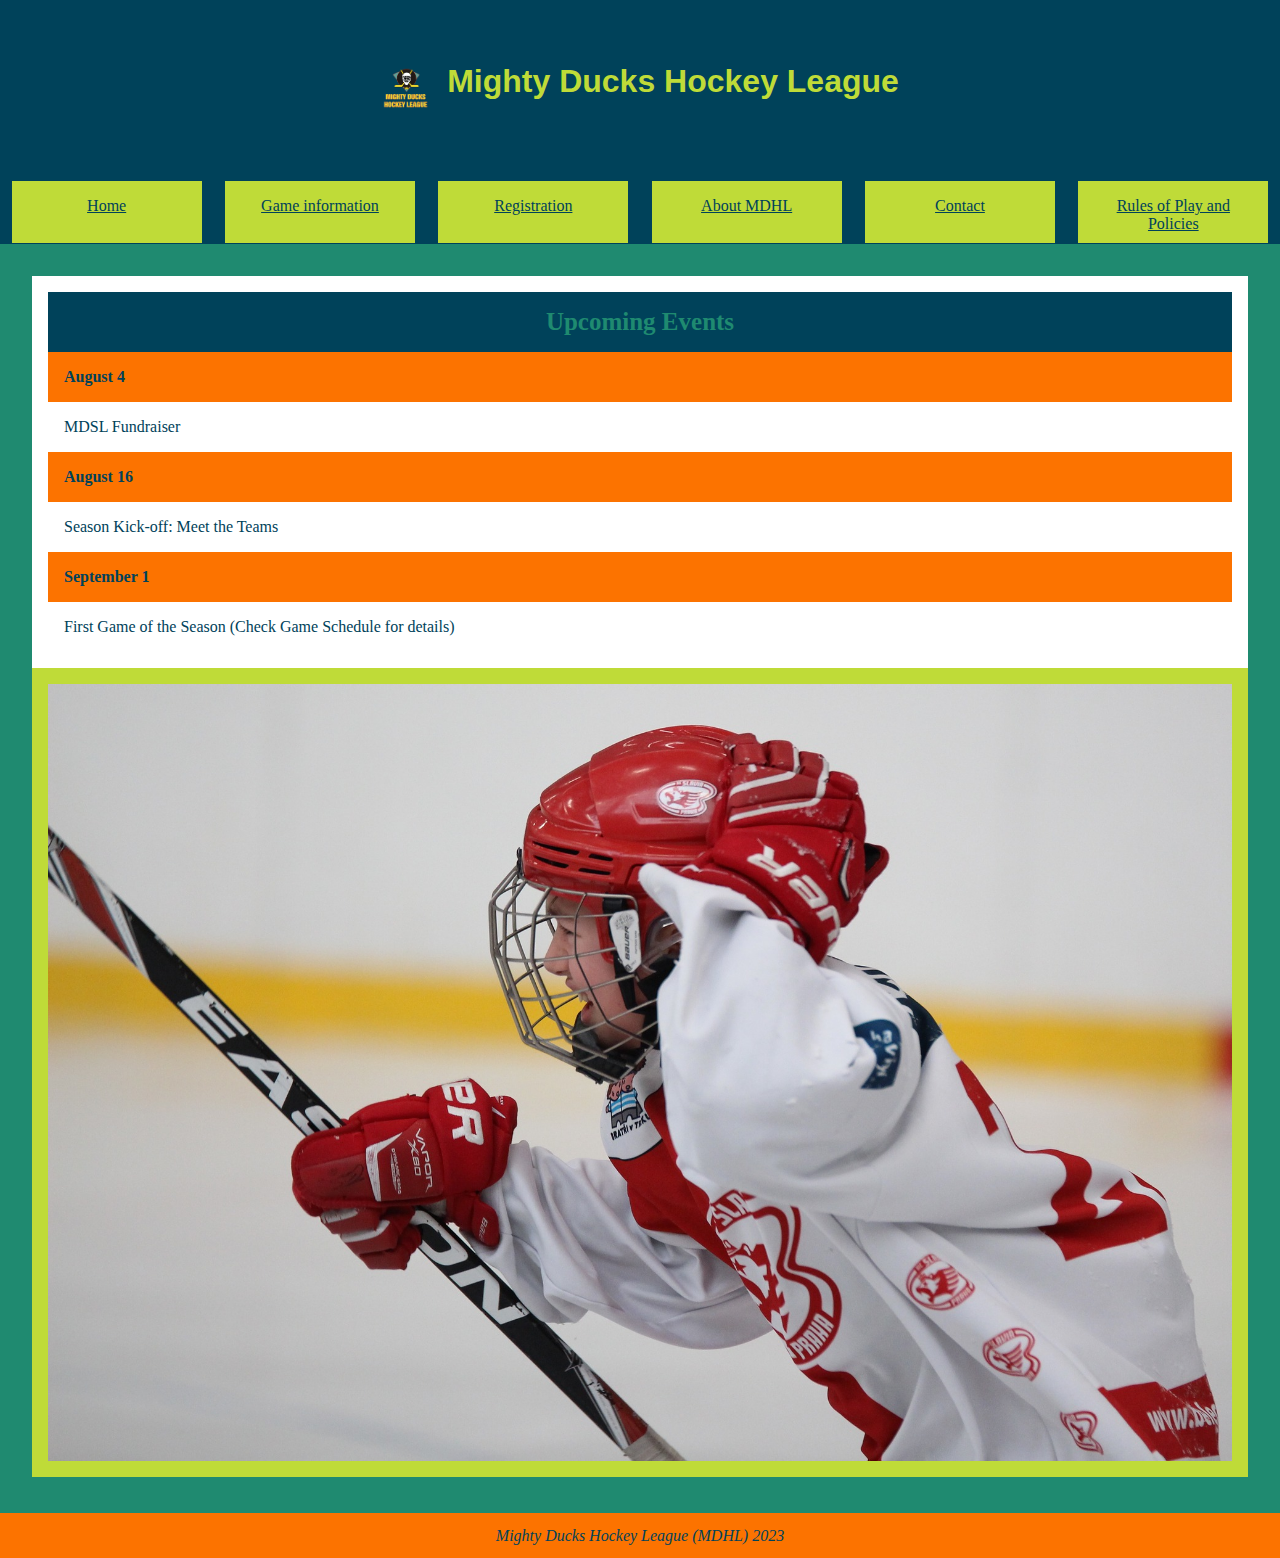
<file: index.html>
<!DOCTYPE html>
<html lang="es">
<head>
    <meta charset="UTF-8">
    <meta http-equiv="X-UA-Compatible" content="IE=edge">
    <meta name="viewport" content="width=device-width, initial-scale=1.0">
    <title>Mighty Ducks Hockey League</title>
    <link rel="stylesheet" href="./assets/style/style.css">
    <link rel="icon" type="image/x-icon" href="./assets/img/Logo-Mighty-ducks-1.png">
</head>
<body>
    <header>
        <a href="#">
            <img src="./assets/img/Logo-Mighty-ducks-1.png" alt="Logo Mighty Ducks Hockey League">
        </a>
        <h1>Mighty Ducks Hockey League</h1>
    </header>
    <nav>
        <a href="#">Home</a>
        <a href="game_information.html">Game information</a>
        <a href="registration.html">Registration</a>
        <a href="aboutMDHL.html">About MDHL</a>
        <a href="contact.html">Contact</a>
        <a href="rules.html">Rules of Play and Policies</a>
    </nav>    
    <main>
        <section>
            <h4>Upcoming Events</h4>
                <h5>August 4</h5>
                    <p>MDSL Fundraiser</p>             
                <h5>August 16</h5>
                    <p> Season Kick-off: Meet the Teams</p>
                <h5>September 1</h5>
                    <p>First Game of the Season (Check Game Schedule for details)</p>
        </section>
        <figure>
            <img src="./assets/img/hockey1.jpg" alt="Mighty Ducks Hockey League">
        </figure>
    </main>
    <footer>
        <p>Mighty Ducks Hockey League (MDHL) 2023</p>
    </footer>
</body>
</html>
</file>
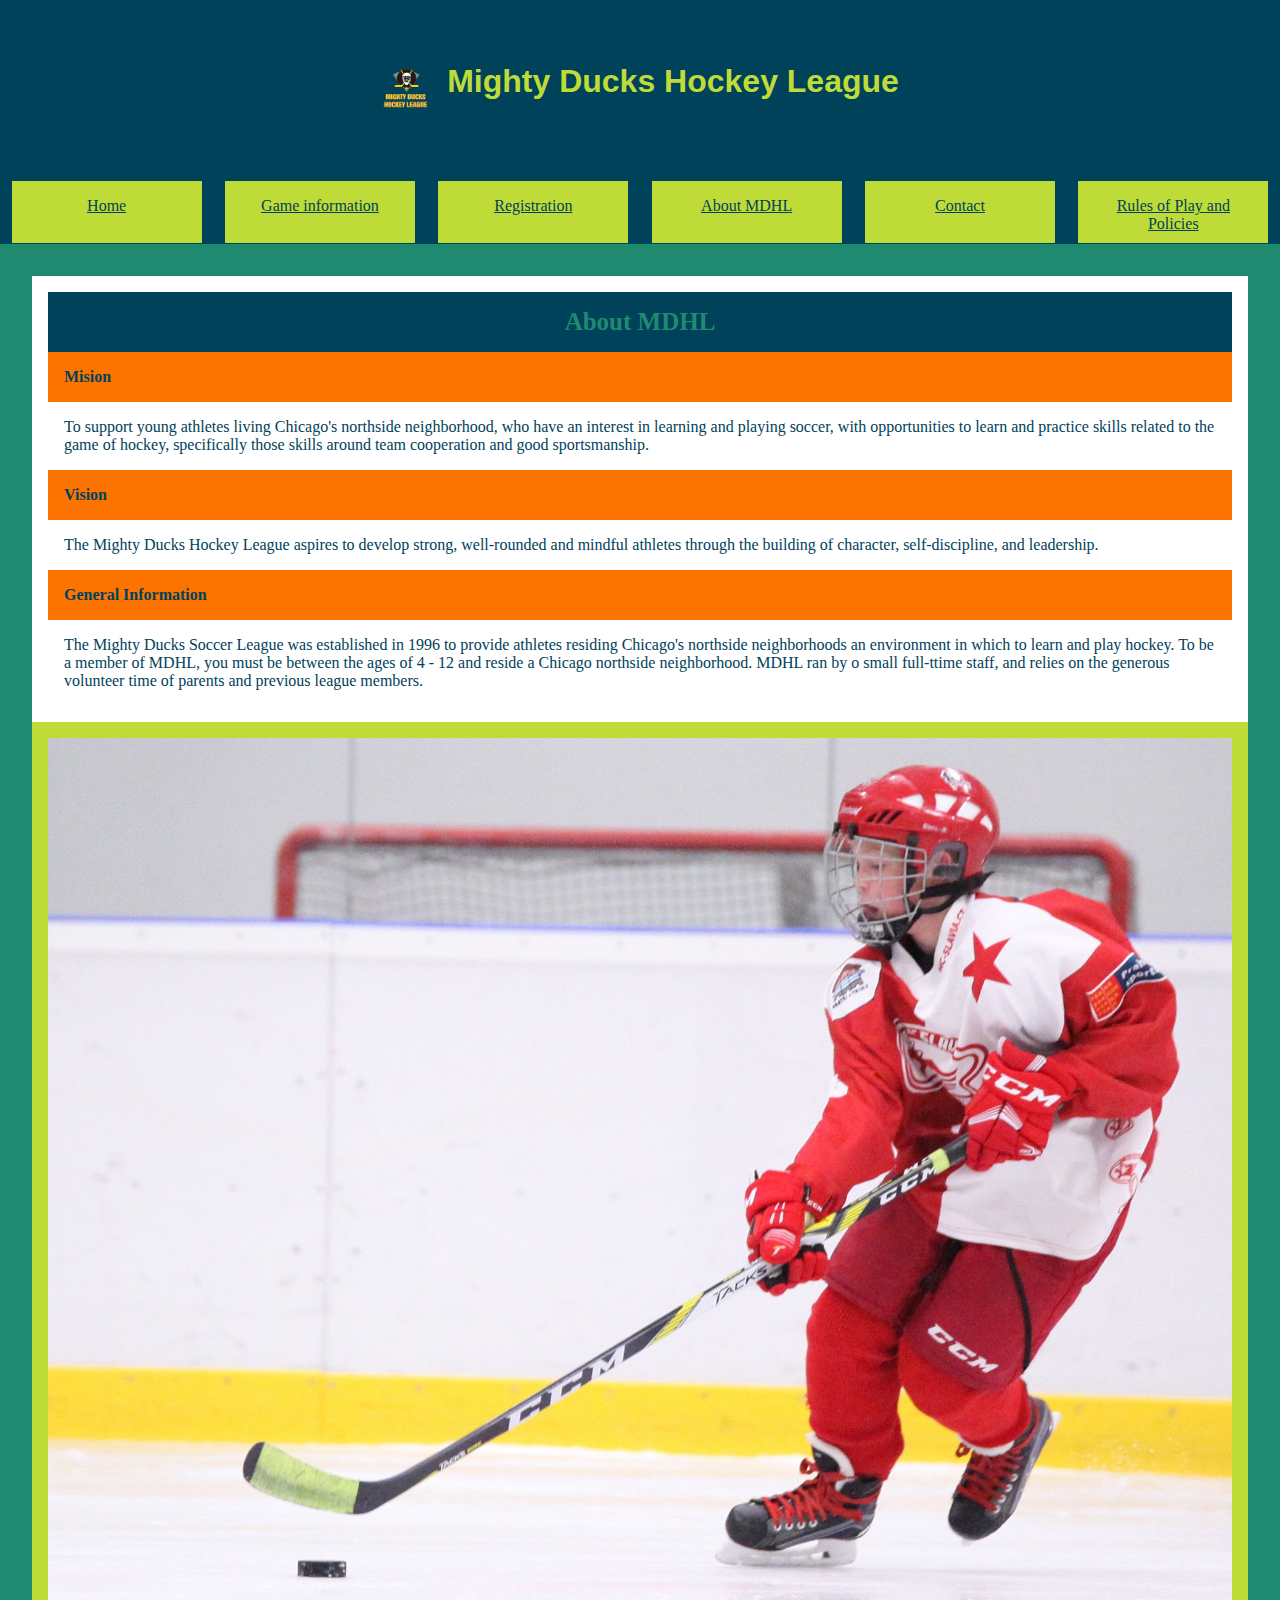
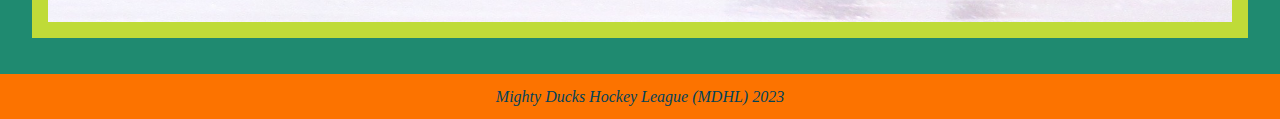
<file: aboutMDHL.html>
<!DOCTYPE html>
<html lang="es">
<head>
    <meta charset="UTF-8">
    <meta http-equiv="X-UA-Compatible" content="IE=edge">
    <meta name="viewport" content="width=device-width, initial-scale=1.0">
    <title>Mighty Ducks Hockey League</title>
    <link rel="stylesheet" href="./assets/style/style.css">
    <link rel="icon" type="image/x-icon" href="./assets/img/Logo-Mighty-ducks-1.png">
</head>
<body>
    <header>
        <a href="index.html">
            <img src="./assets/img/Logo-Mighty-ducks-1.png" alt="Logo Mighty Ducks Hockey League">
        </a>
        <h1>Mighty Ducks Hockey League</h1>
    </header>
    <nav>
        <a href="index.html">Home</a>
        <a href="game_information.html">Game information</a>
        <a href="registration.html">Registration</a>
        <a href="#">About MDHL</a>
        <a href="contact.html">Contact</a>
        <a href="rules.html">Rules of Play and Policies</a>
    </nav> 
    <main>
        <section>
            <h4>About MDHL</h4>
            <h5>Mision</h5>
                <p>To support young athletes living Chicago's northside neighborhood, 
                    who have an interest in learning and playing soccer, 
                    with opportunities to learn and practice skills related to the game of hockey, 
                    specifically those skills around team cooperation and good sportsmanship.
                </p>
            <h5>Vision</h5>
                <p>The Mighty Ducks Hockey League aspires to develop strong, 
                    well-rounded and mindful athletes through the building of character, 
                    self-discipline, and leadership.
                </p>
            <h5>General Information</h5>
                <p>The Mighty Ducks Soccer League was established in 1996 
                    to provide athletes residing Chicago's northside neighborhoods 
                    an environment in which to learn and play hockey. 
                    To be a member of MDHL, you must be between the ages of 4 - 12 and reside a Chicago northside neighborhood.
                    MDHL ran by o small full-ttime staff, and relies on the generous volunteer time of parents and previous league members.
                </p>
        </section>
        <figure>
            <img src="./assets/img/hockey2.jpg" alt="Mighty Ducks Hockey League">
        </figure>
    </main>
    <footer>
        <p>Mighty Ducks Hockey League (MDHL) 2023</p>
    </footer>
</body>
</html>
</file>
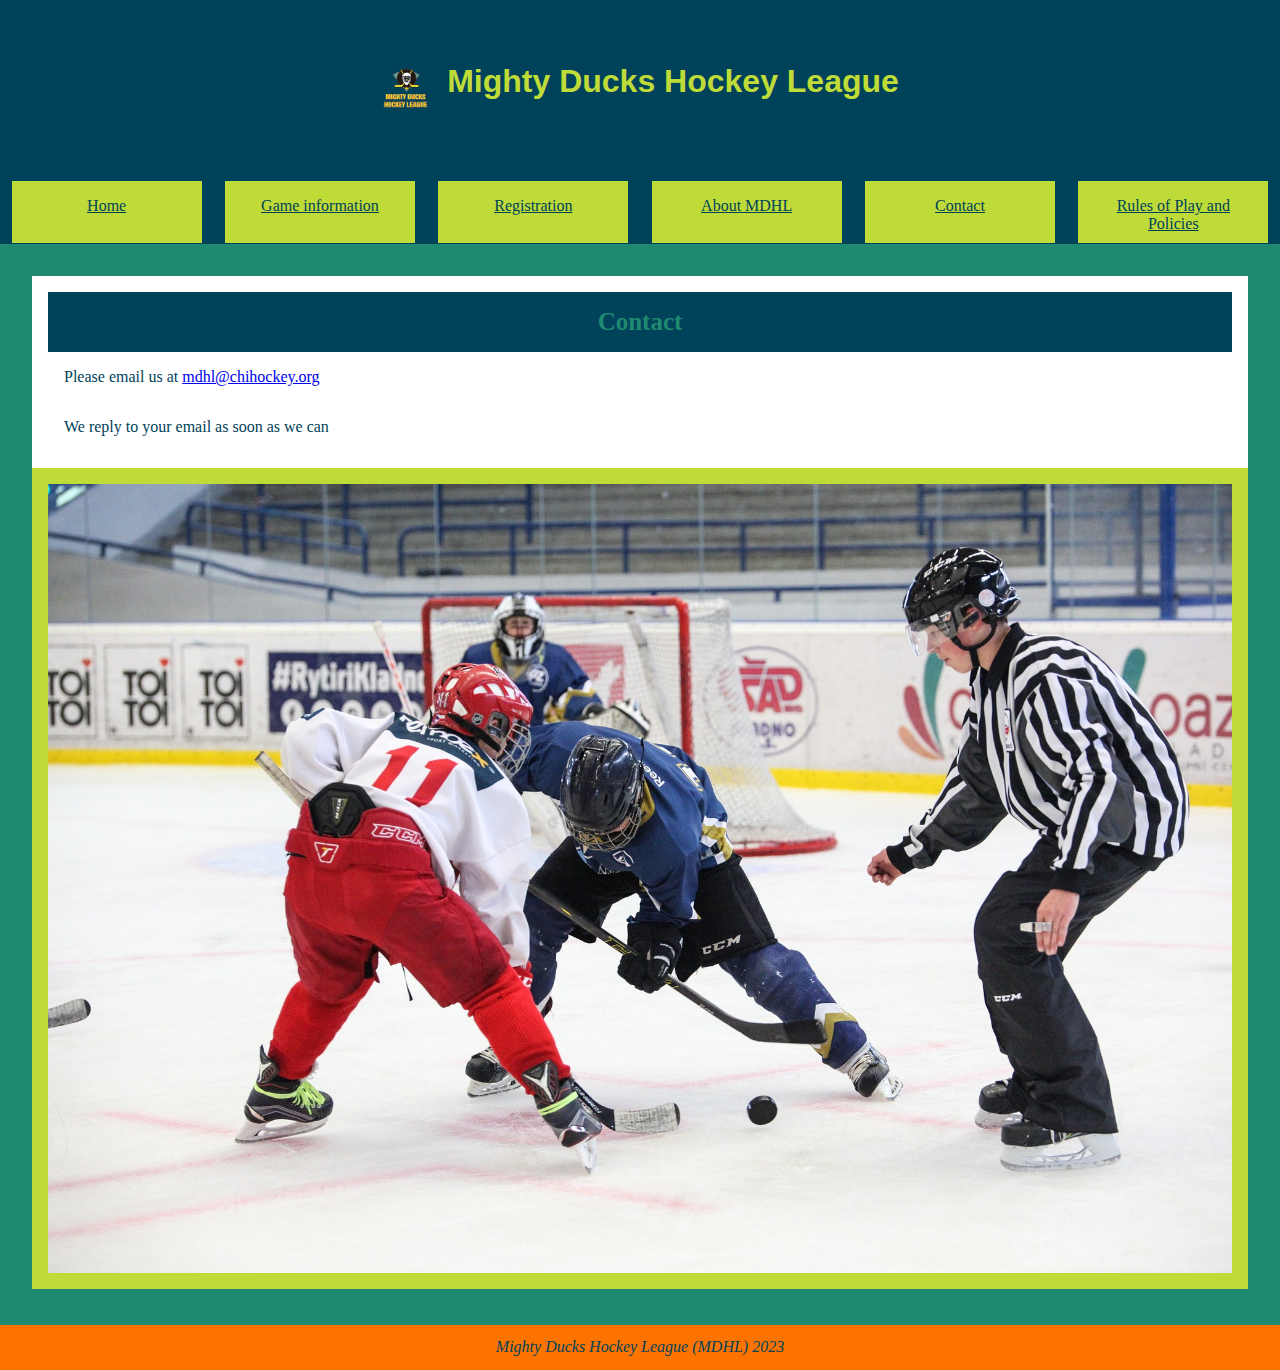
<file: contact.html>
<!DOCTYPE html>
<html lang="es">
<head>
    <meta charset="UTF-8">
    <meta http-equiv="X-UA-Compatible" content="IE=edge">
    <meta name="viewport" content="width=device-width, initial-scale=1.0">
    <title>Mighty Ducks Hockey League</title>
    <link rel="stylesheet" href="./assets/style/style.css">
    <link rel="icon" type="image/x-icon" href="./assets/img/Logo-Mighty-ducks-1.png">
</head>
<body>
    <header>
        <a href="index.html">
            <img src="./assets/img/Logo-Mighty-ducks-1.png" alt="Logo Mighty Ducks Hockey League">
        </a>
        <h1>Mighty Ducks Hockey League</h1>
    </header>
    <nav>
        <a href="index.html">Home</a>
        <a href="game_information.html">Game information</a>
        <a href="registration.html">Registration</a>
        <a href="aboutMDHL.html">About MDHL</a>
        <a href="#">Contact</a>
        <a href="rules.html">Rules of Play and Policies</a>
    </nav> 
    <main>       
        <section>
        <h4>Contact</h4>
            <p>Please email us at 
                <a href="mailto:mdhl@chihockey.org">mdhl@chihockey.org</a>
            </p> 
            <p> We reply to your email 
                as soon as we can</p> 
        </section>
        <figure>
            <img src="./assets/img/design1_image1.jpg" alt="Mighty Ducks Hockey League">
        </figure>
    </main>
    <footer> 
        <p>Mighty Ducks Hockey League (MDHL) 2023</p>
    </footer>
</body>
</html>
</file>
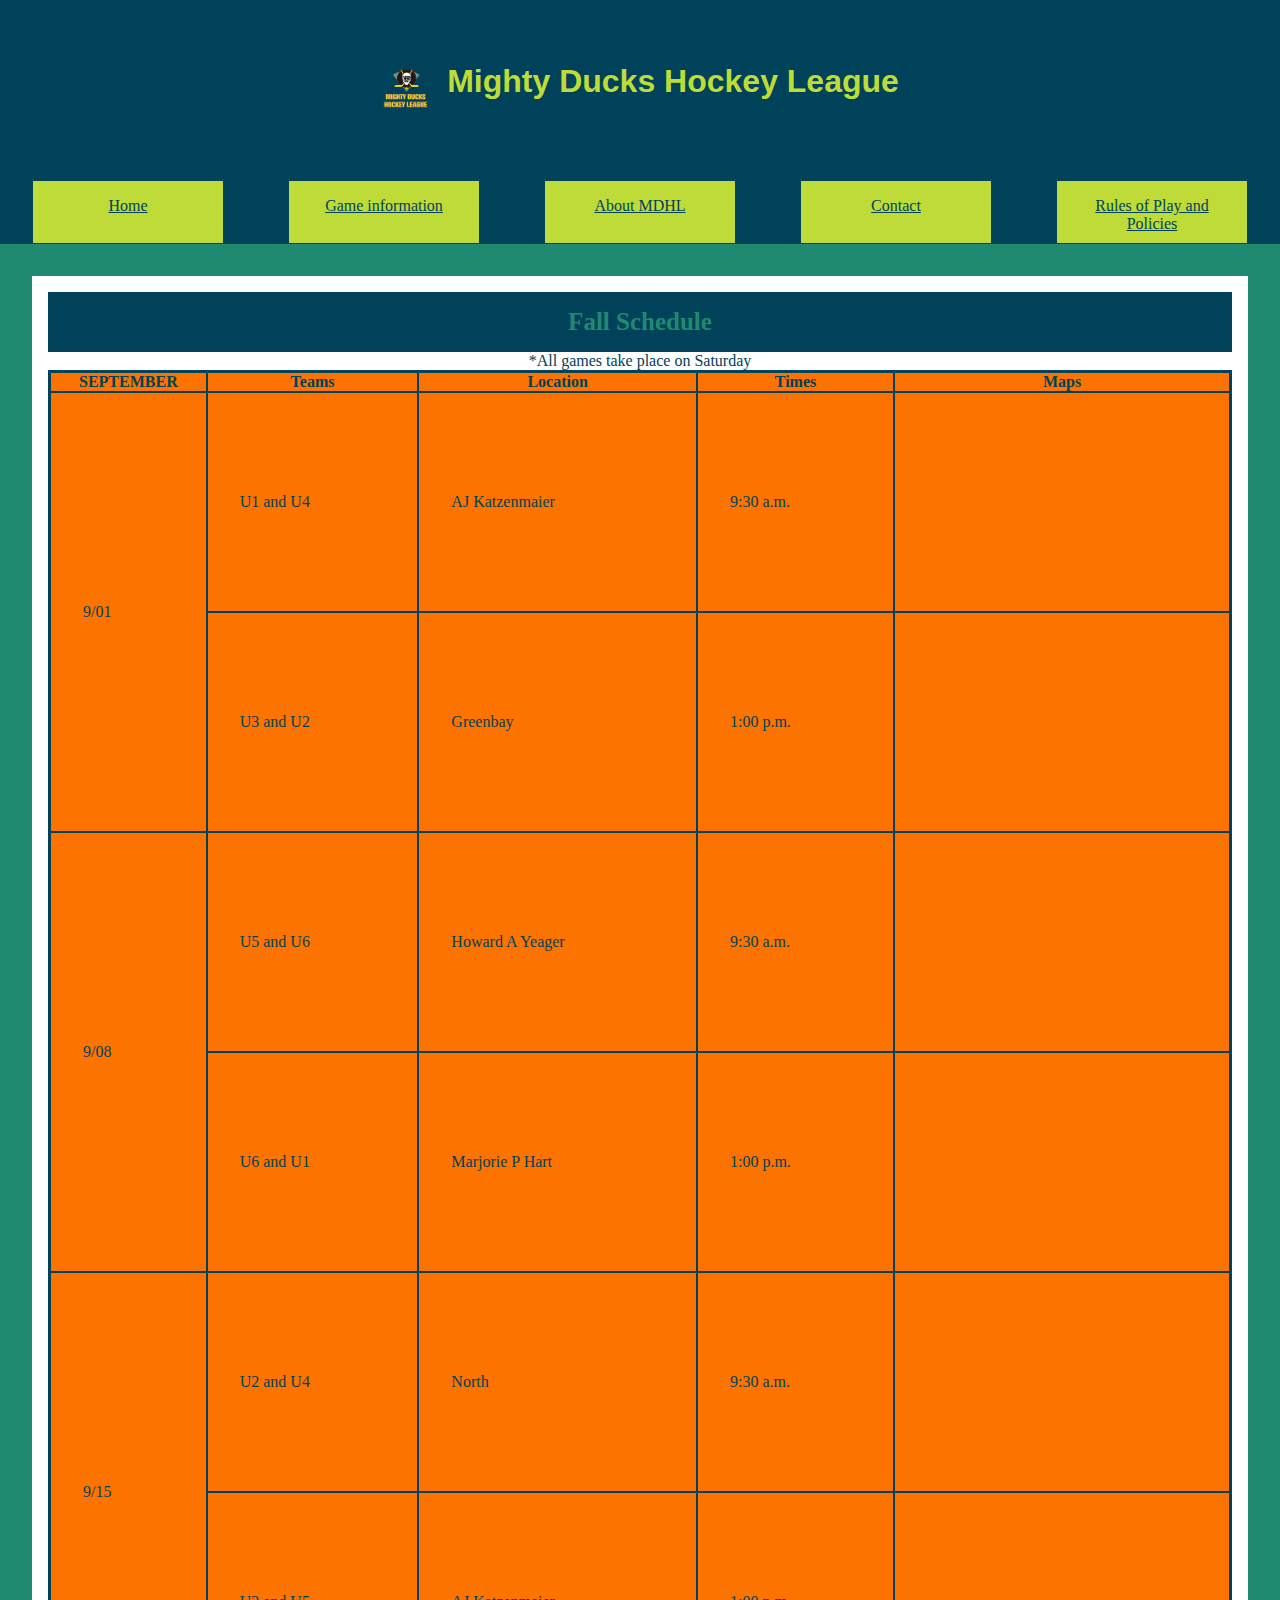
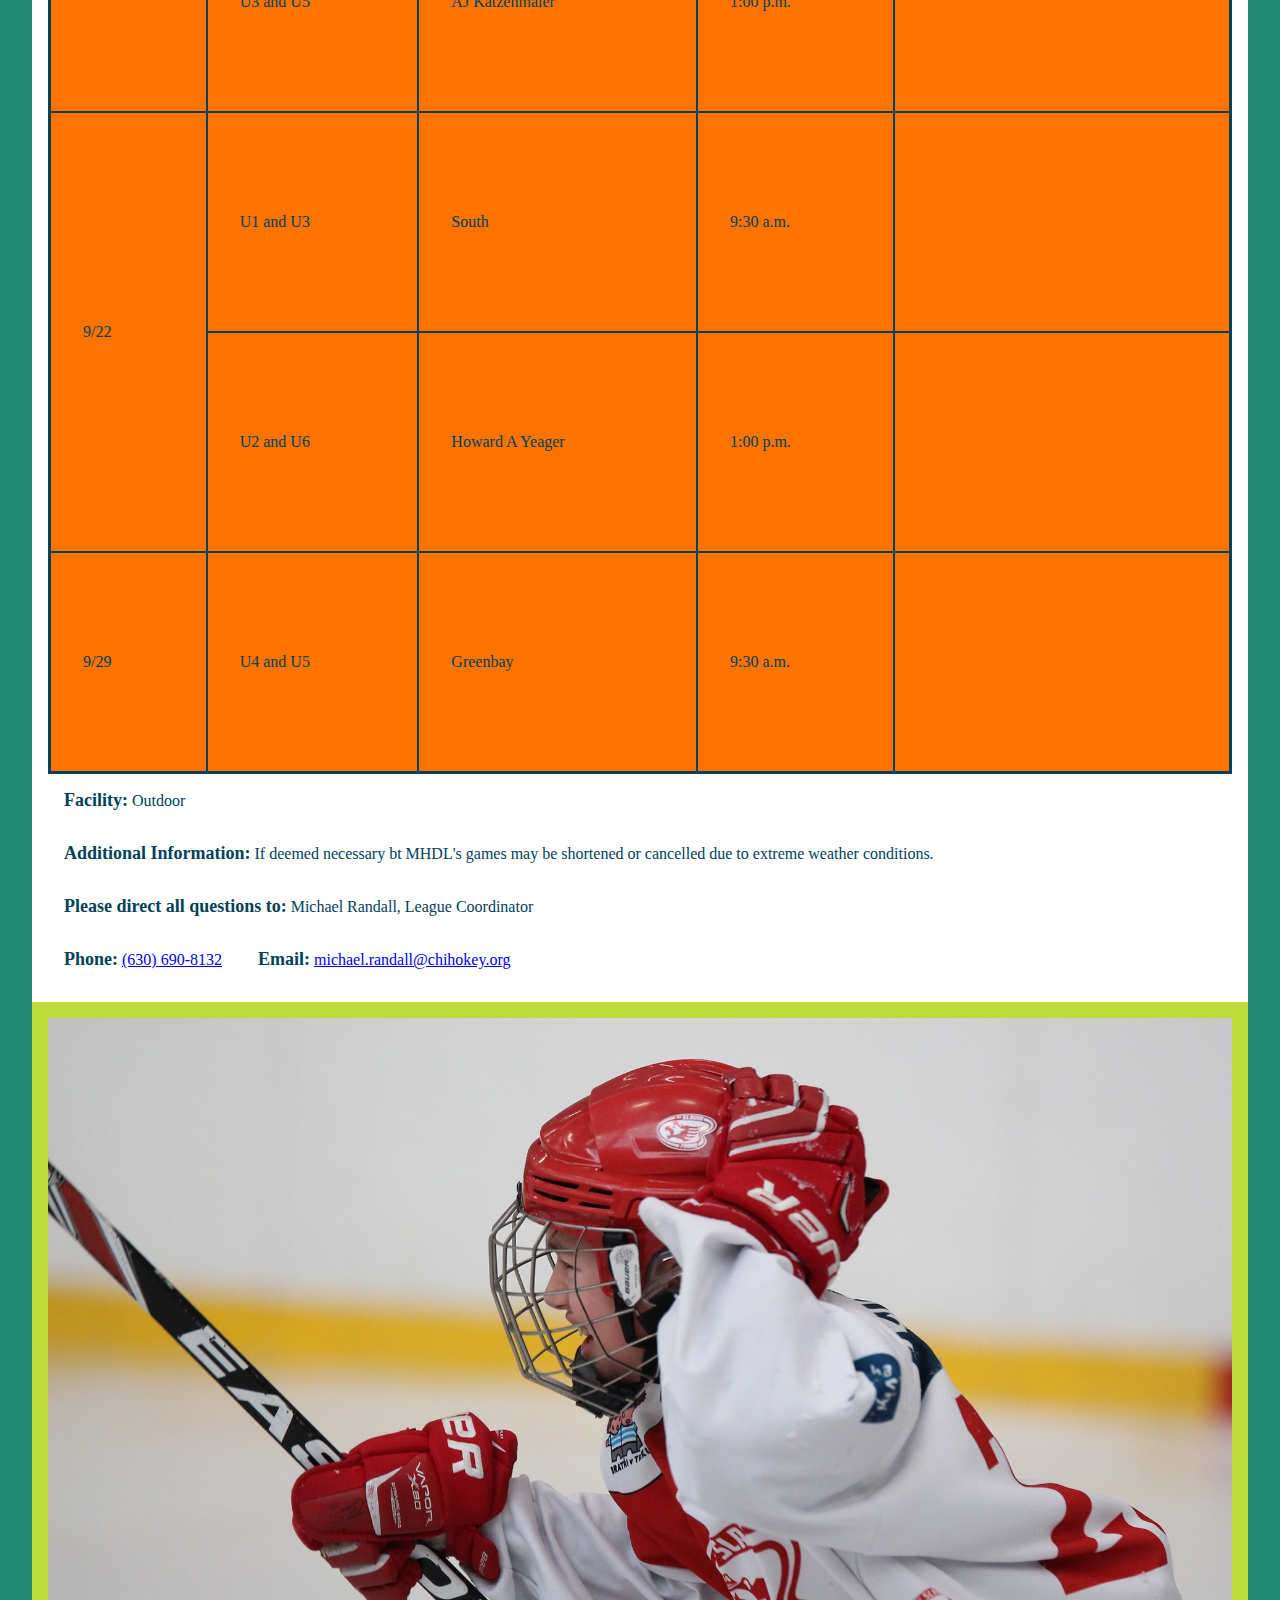
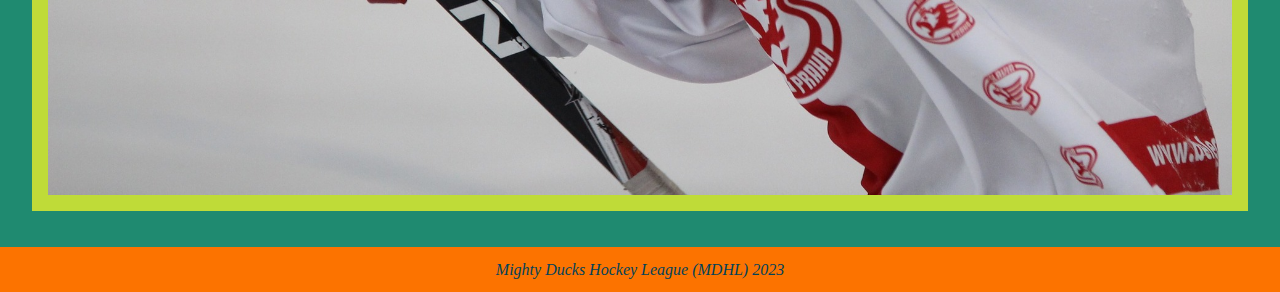
<file: game-information.html>
<!DOCTYPE html>
<html lang="es">
  <head>
    <meta charset="UTF-8" />
    <meta http-equiv="X-UA-Compatible" content="IE=edge" />
    <meta name="viewport" content="width=device-width, initial-scale=1.0" />
    <title>Mighty Ducks Hockey League</title>
    <link rel="stylesheet" href="./assets/style/style.css" />
    <link
      rel="icon"
      type="image/x-icon"
      href="./assets/img/Logo-Mighty-ducks-1.png"
    />
  </head>
  <body>
    <header>
      <a href="index.html">
        <img
          src="./assets/img/Logo-Mighty-ducks-1.png"
          alt="Logo Mighty Ducks Hockey League"
        />
      </a>
      <h1>Mighty Ducks Hockey League</h1>
    </header>
    <nav>
      <a href="index.html">Home</a>
      <a href="#">Game information</a>
      <a href="aboutMDHL.html">About MDHL</a>
      <a href="contact.html">Contact</a>
      <a href="rules.html">Rules of Play and Policies</a>
    </nav>
    <main>
      <section>
        <h4>Fall Schedule</h4>
        <table>
          <caption>
            *All games take place on Saturday
          </caption>
          <thead>
            <tr>
              <th>SEPTEMBER</th>
              <th>Teams</th>
              <th>Location</th>
              <th>Times</th>
              <th>Maps</th>
            </tr>
          </thead>
          <tbody>
            <tr>
              <td rowspan="2">9/01</td>
              <td>U1 and U4</td>
              <td>AJ Katzenmaier</td>
              <td>9:30 a.m.</td>
              <td>
                <iframe
                  src="https://www.google.com/maps/embed?pb=!1m14!1m8!1m3!1d11799.122572613156!2d-87.8628046!3d42.3258772!3m2!1i1024!2i768!4f13.1!3m3!1m2!1s0x0%3A0xcf2bbe275c6da815!2sAJ%20Katzenmaier%20Academy!5e0!3m2!1ses-419!2sar!4v1675456644684!5m2!1ses-419!2sar"
                  width="600"
                  height="450"
                  style="border: 0"
                  allowfullscreen=""
                  loading="lazy"
                  referrerpolicy="no-referrer-when-downgrade"
                ></iframe>
              </td>
            </tr>
            <tr>
              <td>U3 and U2</td>
              <td>Greenbay</td>
              <td>1:00 p.m.</td>
              <td>
                <iframe
                  src="https://www.google.com/maps/embed?pb=!1m18!1m12!1m3!1d2969.0229807199403!2d-87.63783350000001!3d41.91386470000001!2m3!1f0!2f0!3f0!3m2!1i1024!2i768!4f13.1!3m3!1m2!1s0x880fd3407260c45b%3A0xb351205fae50c6f3!2sGreenbay%20Elementary!5e0!3m2!1ses-419!2sar!4v1675487171440!5m2!1ses-419!2sar"
                  width="600"
                  height="450"
                  style="border: 0"
                  allowfullscreen=""
                  loading="lazy"
                  referrerpolicy="no-referrer-when-downgrade"
                ></iframe>
              </td>
            </tr>
            <tr>
              <td rowspan="2">9/08</td>
              <td>U5 and U6</td>
              <td>Howard A Yeager</td>
              <td>9:30 a.m.</td>
              <td>
                <iframe
                  src="https://www.google.com/maps/embed?pb=!1m18!1m12!1m3!1d188771.98641941085!2d-87.98420100123357!3d42.3305338690063!2m3!1f0!2f0!3f0!3m2!1i1024!2i768!4f13.1!3m3!1m2!1s0x880feccac26b07c5%3A0x8b51fa5d6efe771a!2sHoward%20A.%20Yeager%20School%20(PREK-K)!5e0!3m2!1ses-419!2sar!4v1675487259423!5m2!1ses-419!2sar"
                  width="600"
                  height="450"
                  style="border: 0"
                  allowfullscreen=""
                  loading="lazy"
                  referrerpolicy="no-referrer-when-downgrade"
                ></iframe>
              </td>
            </tr>
            <tr>
              <td>U6 and U1</td>
              <td>Marjorie P Hart</td>
              <td>1:00 p.m.</td>
              <td>
                <iframe
                  src="https://www.google.com/maps/embed?pb=!1m18!1m12!1m3!1d378756.922244552!2d-88.02601397106395!3d42.12805998475136!2m3!1f0!2f0!3f0!3m2!1i1024!2i768!4f13.1!3m3!1m2!1s0x880fd30f2637f9d7%3A0xdbff5d5dfcfcfa35!2sMarjorie%20P%20Hart%20Elementary!5e0!3m2!1ses-419!2sar!4v1675487125503!5m2!1ses-419!2sar"
                  width="600"
                  height="450"
                  style="border: 0"
                  allowfullscreen=""
                  loading="lazy"
                  referrerpolicy="no-referrer-when-downgrade"
                ></iframe>
              </td>
            </tr>
            <tr>
              <td rowspan="2">9/15</td>
              <td>U2 and U4</td>
              <td>North</td>
              <td>9:30 a.m.</td>
              <td>
                <iframe
                  src="https://www.google.com/maps/embed?pb=!1m18!1m12!1m3!1d11877.34225250271!2d-87.6548562125903!3d41.90714456914352!2m3!1f0!2f0!3f0!3m2!1i1024!2i768!4f13.1!3m3!1m2!1s0x880fd33af14860a5%3A0x5736e62f19086c62!2sNorth%20Elementary!5e0!3m2!1ses-419!2sar!4v1675487212202!5m2!1ses-419!2sar"
                  width="600"
                  height="450"
                  style="border: 0"
                  allowfullscreen=""
                  loading="lazy"
                  referrerpolicy="no-referrer-when-downgrade"
                ></iframe>
              </td>
            </tr>
            <tr>
              <td>U3 and U5</td>
              <td>AJ Katzenmaier</td>
              <td>1:00 p.m.</td>
              <td>
                <iframe
                  src="https://www.google.com/maps/embed?pb=!1m14!1m8!1m3!1d11799.122572613156!2d-87.8628046!3d42.3258772!3m2!1i1024!2i768!4f13.1!3m3!1m2!1s0x0%3A0xcf2bbe275c6da815!2sAJ%20Katzenmaier%20Academy!5e0!3m2!1ses-419!2sar!4v1675456644684!5m2!1ses-419!2sar"
                  width="600"
                  height="450"
                  style="border: 0"
                  allowfullscreen=""
                  loading="lazy"
                  referrerpolicy="no-referrer-when-downgrade"
                >
                </iframe>
              </td>
            </tr>
            <tr>
              <td rowspan="2">9/22</td>
              <td>U1 and U3</td>
              <td>South</td>
              <td>9:30 a.m.</td>
              <td>
                <iframe
                  src="https://www.google.com/maps/embed?pb=!1m18!1m12!1m3!1d11817.546353260117!2d-88.35053431238808!3d42.227553268763096!2m3!1f0!2f0!3f0!3m2!1i1024!2i768!4f13.1!3m3!1m2!1s0x880f6d4a6d2e1093%3A0xdea3c745e6bb6aa0!2sSouth%20Elementary%20School!5e0!3m2!1ses-419!2sar!4v1675487305780!5m2!1ses-419!2sar"
                  width="600"
                  height="450"
                  style="border: 0"
                  allowfullscreen=""
                  loading="lazy"
                  referrerpolicy="no-referrer-when-downgrade"
                ></iframe>
              </td>
            </tr>
            <tr>
              <td>U2 and U6</td>
              <td>Howard A Yeager</td>
              <td>1:00 p.m.</td>
              <td>
                <iframe
                  src="https://www.google.com/maps/embed?pb=!1m18!1m12!1m3!1d188771.98641941085!2d-87.98420100123357!3d42.3305338690063!2m3!1f0!2f0!3f0!3m2!1i1024!2i768!4f13.1!3m3!1m2!1s0x880feccac26b07c5%3A0x8b51fa5d6efe771a!2sHoward%20A.%20Yeager%20School%20(PREK-K)!5e0!3m2!1ses-419!2sar!4v1675487259423!5m2!1ses-419!2sar"
                  width="600"
                  height="450"
                  style="border: 0"
                  allowfullscreen=""
                  loading="lazy"
                  referrerpolicy="no-referrer-when-downgrade"
                ></iframe>
              </td>
            </tr>
            <tr>
              <td>9/29</td>
              <td>U4 and U5</td>
              <td>Greenbay</td>
              <td>9:30 a.m.</td>
              <td>
                <iframe
                  src="https://www.google.com/maps/embed?pb=!1m18!1m12!1m3!1d2969.0229807199403!2d-87.63783350000001!3d41.91386470000001!2m3!1f0!2f0!3f0!3m2!1i1024!2i768!4f13.1!3m3!1m2!1s0x880fd3407260c45b%3A0xb351205fae50c6f3!2sGreenbay%20Elementary!5e0!3m2!1ses-419!2sar!4v1675487171440!5m2!1ses-419!2sar"
                  width="600"
                  height="450"
                  style="border: 0"
                  allowfullscreen=""
                  loading="lazy"
                  referrerpolicy="no-referrer-when-downgrade"
                ></iframe>
              </td>
            </tr>
          </tbody>
        </table>
        <dl>
          <dt class="list-inline-block">Facility:</dt>
          <dd>Outdoor</dd>
        </dl>
        <dl class="list-inline-block">
          <dt>Additional Information:</dt>
          <dd>
            If deemed necessary bt MHDL's games may be shortened or cancelled
            due to extreme weather conditions.
          </dd>
        </dl>
        <dl>
          <dt>Please direct all questions to:</dt>
          <dd>Michael Randall, League Coordinator</dd>
        </dl>
        <dl class="list-inline-block">
          <dt>Phone:</dt>
          <dd><a href="tel:6306908132">(630) 690-8132</a></dd>
        </dl>
        <dl class="list-inline-block">
          <dt>Email:</dt>
          <dd>
            <a href="mailto:michael.randall@chihokey.org"
              >michael.randall@chihokey.org
            </a>
          </dd>
        </dl>
      </section>
      <figure>
        <img src="./assets/img/hockey1.jpg" alt="Mighty Ducks Hockey League" />
      </figure>
    </main>
    <footer>
      <p>Mighty Ducks Hockey League (MDHL) 2023</p>
    </footer>
  </body>
</html>
</file>
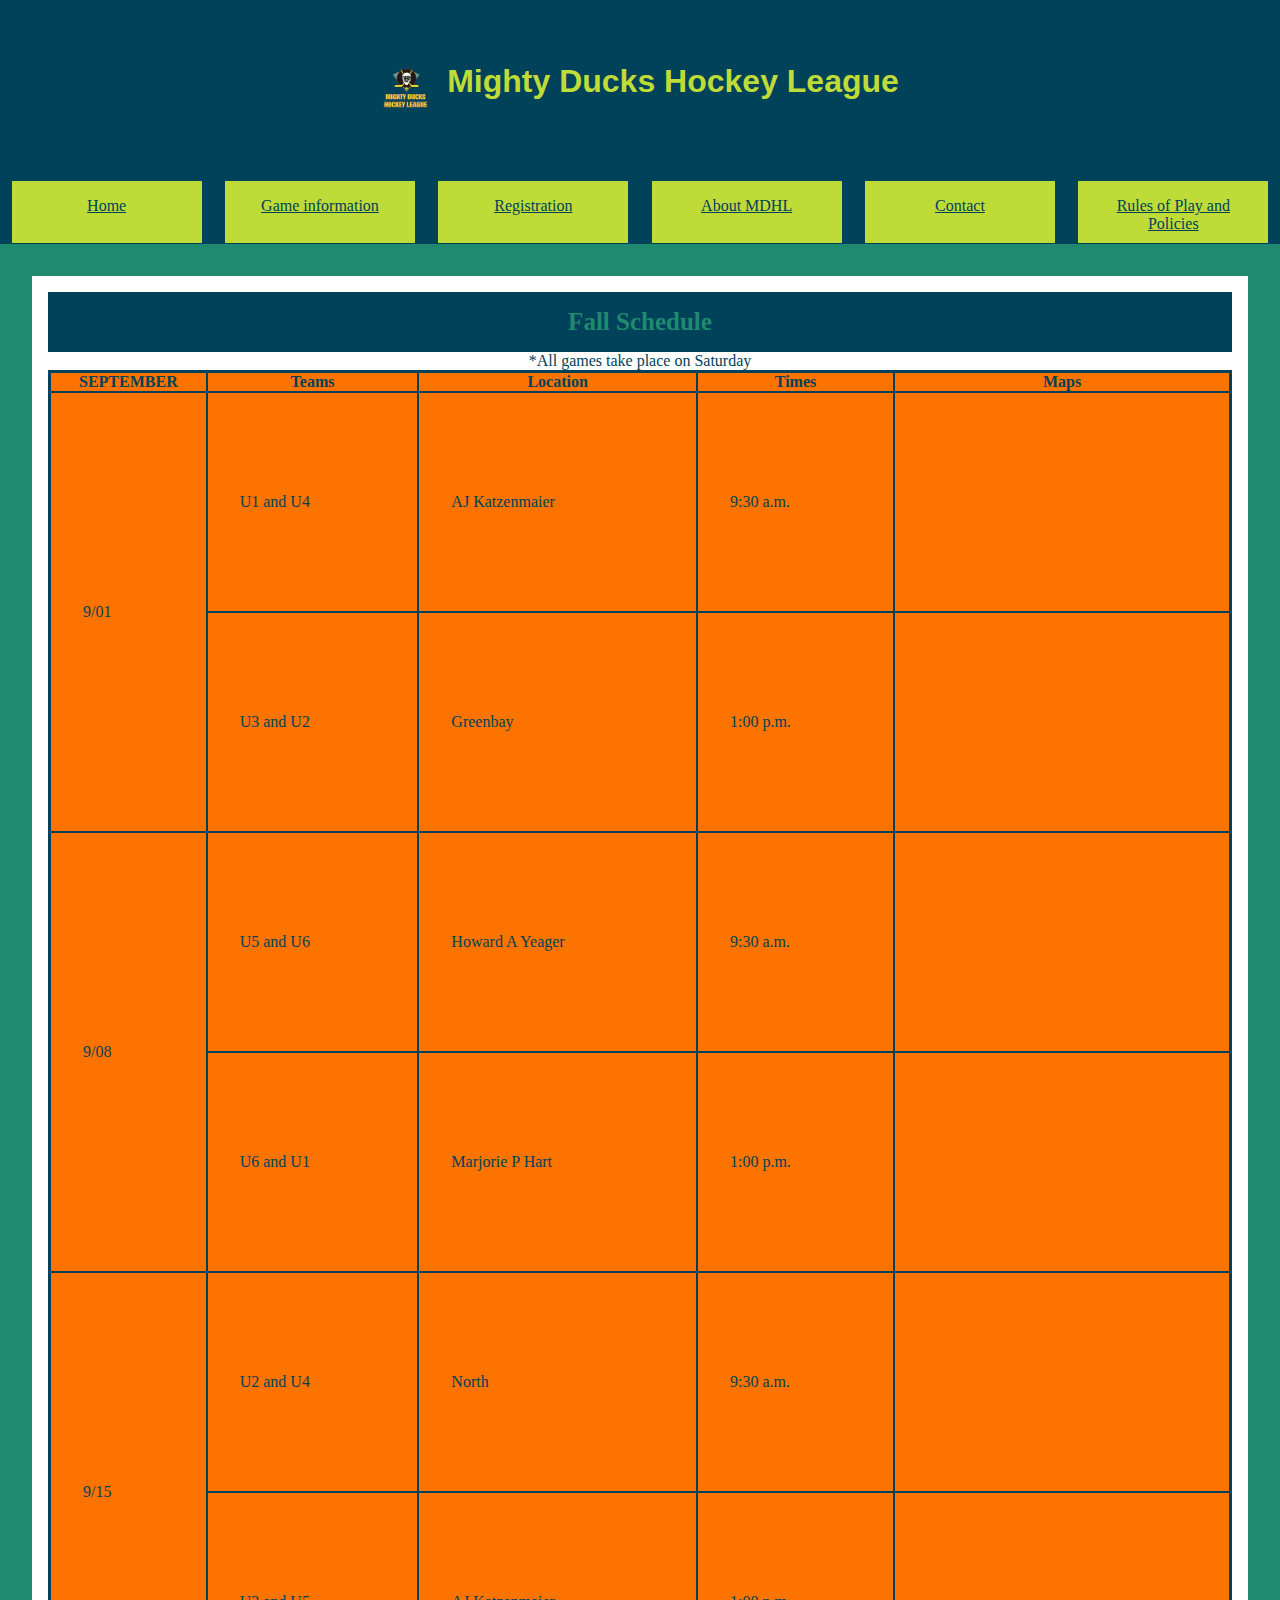
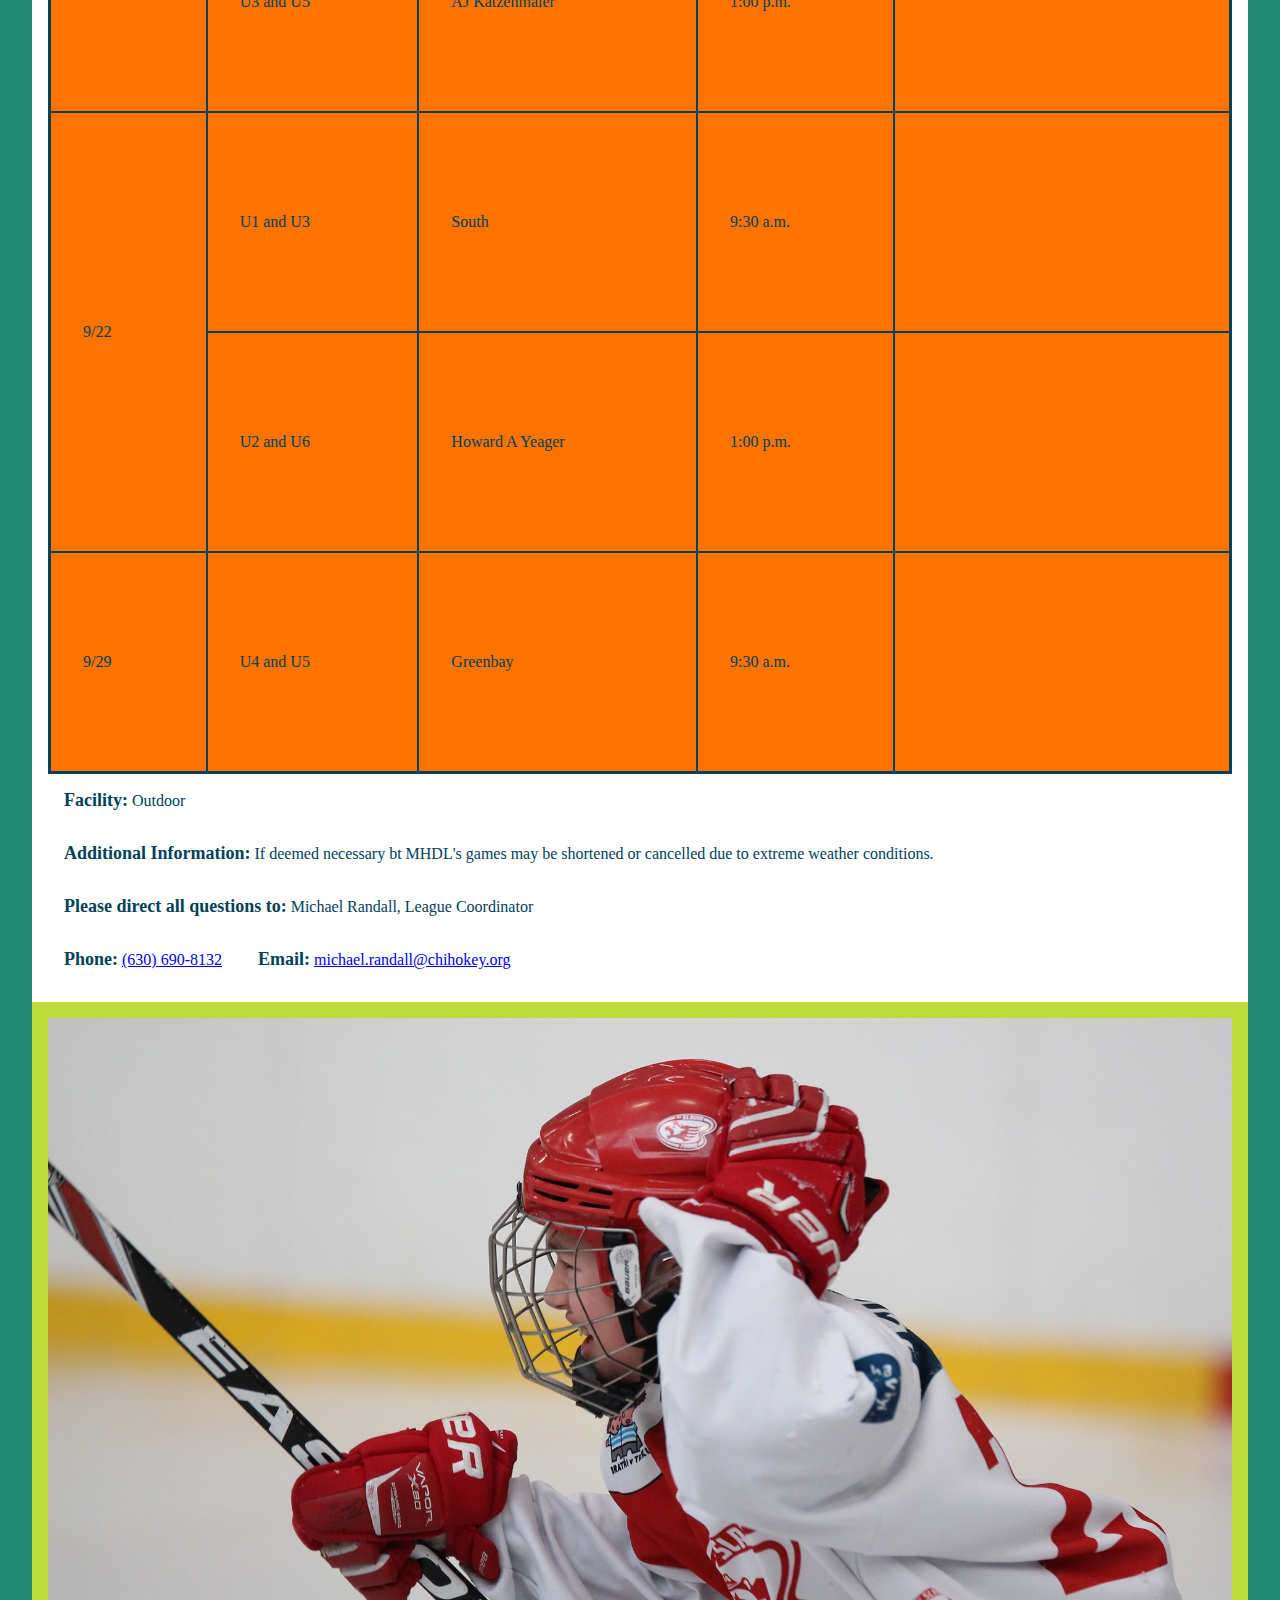
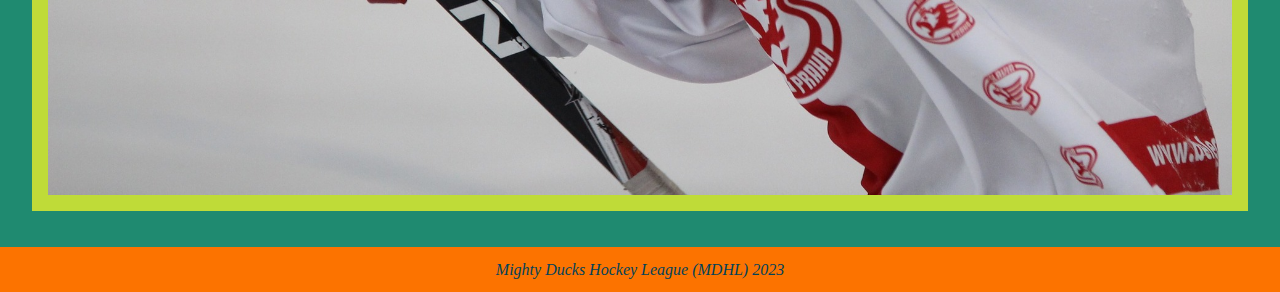
<file: game_information.html>
<!DOCTYPE html>
<html lang="es">
  <head>
    <meta charset="UTF-8" />
    <meta http-equiv="X-UA-Compatible" content="IE=edge" />
    <meta name="viewport" content="width=device-width, initial-scale=1.0" />
    <title>Mighty Ducks Hockey League</title>
    <link rel="stylesheet" href="./assets/style/style.css" />
    <link
      rel="icon"
      type="image/x-icon"
      href="./assets/img/Logo-Mighty-ducks-1.png"
    />
  </head>
  <body>
    <header>
      <a href="index.html">
        <img
          src="./assets/img/Logo-Mighty-ducks-1.png"
          alt="Logo Mighty Ducks Hockey League"
        />
      </a>
      <h1>Mighty Ducks Hockey League</h1>
    </header>
    <nav>
      <a href="index.html">Home</a>
      <a href="#">Game information</a>
      <a href="registration.html">Registration</a>
      <a href="aboutMDHL.html">About MDHL</a>
      <a href="contact.html">Contact</a>
      <a href="rules.html">Rules of Play and Policies</a>
    </nav>
    <main>
      <section>
        <h4>Fall Schedule</h4>
        <table>
          <caption>
            *All games take place on Saturday
          </caption>
          <thead>
            <tr>
              <th>SEPTEMBER</th>
              <th>Teams</th>
              <th>Location</th>
              <th>Times</th>
              <th>Maps</th>
            </tr>
          </thead>
          <tbody>
            <tr>
              <td rowspan="2">9/01</td>
              <td>U1 and U4</td>
              <td>AJ Katzenmaier</td>
              <td>9:30 a.m.</td>
              <td>
                <iframe
                  src="https://www.google.com/maps/embed?pb=!1m14!1m8!1m3!1d11799.122572613156!2d-87.8628046!3d42.3258772!3m2!1i1024!2i768!4f13.1!3m3!1m2!1s0x0%3A0xcf2bbe275c6da815!2sAJ%20Katzenmaier%20Academy!5e0!3m2!1ses-419!2sar!4v1675456644684!5m2!1ses-419!2sar"
                  width="600"
                  height="450"
                  style="border: 0"
                  allowfullscreen=""
                  loading="lazy"
                  referrerpolicy="no-referrer-when-downgrade"
                ></iframe>
              </td>
            </tr>
            <tr>
              <td>U3 and U2</td>
              <td>Greenbay</td>
              <td>1:00 p.m.</td>
              <td>
                <iframe
                  src="https://www.google.com/maps/embed?pb=!1m18!1m12!1m3!1d2969.0229807199403!2d-87.63783350000001!3d41.91386470000001!2m3!1f0!2f0!3f0!3m2!1i1024!2i768!4f13.1!3m3!1m2!1s0x880fd3407260c45b%3A0xb351205fae50c6f3!2sGreenbay%20Elementary!5e0!3m2!1ses-419!2sar!4v1675487171440!5m2!1ses-419!2sar"
                  width="600"
                  height="450"
                  style="border: 0"
                  allowfullscreen=""
                  loading="lazy"
                  referrerpolicy="no-referrer-when-downgrade"
                ></iframe>
              </td>
            </tr>
            <tr>
              <td rowspan="2">9/08</td>
              <td>U5 and U6</td>
              <td>Howard A Yeager</td>
              <td>9:30 a.m.</td>
              <td>
                <iframe
                  src="https://www.google.com/maps/embed?pb=!1m18!1m12!1m3!1d188771.98641941085!2d-87.98420100123357!3d42.3305338690063!2m3!1f0!2f0!3f0!3m2!1i1024!2i768!4f13.1!3m3!1m2!1s0x880feccac26b07c5%3A0x8b51fa5d6efe771a!2sHoward%20A.%20Yeager%20School%20(PREK-K)!5e0!3m2!1ses-419!2sar!4v1675487259423!5m2!1ses-419!2sar"
                  width="600"
                  height="450"
                  style="border: 0"
                  allowfullscreen=""
                  loading="lazy"
                  referrerpolicy="no-referrer-when-downgrade"
                ></iframe>
              </td>
            </tr>
            <tr>
              <td>U6 and U1</td>
              <td>Marjorie P Hart</td>
              <td>1:00 p.m.</td>
              <td>
                <iframe
                  src="https://www.google.com/maps/embed?pb=!1m18!1m12!1m3!1d378756.922244552!2d-88.02601397106395!3d42.12805998475136!2m3!1f0!2f0!3f0!3m2!1i1024!2i768!4f13.1!3m3!1m2!1s0x880fd30f2637f9d7%3A0xdbff5d5dfcfcfa35!2sMarjorie%20P%20Hart%20Elementary!5e0!3m2!1ses-419!2sar!4v1675487125503!5m2!1ses-419!2sar"
                  width="600"
                  height="450"
                  style="border: 0"
                  allowfullscreen=""
                  loading="lazy"
                  referrerpolicy="no-referrer-when-downgrade"
                ></iframe>
              </td>
            </tr>
            <tr>
              <td rowspan="2">9/15</td>
              <td>U2 and U4</td>
              <td>North</td>
              <td>9:30 a.m.</td>
              <td>
                <iframe
                  src="https://www.google.com/maps/embed?pb=!1m18!1m12!1m3!1d11877.34225250271!2d-87.6548562125903!3d41.90714456914352!2m3!1f0!2f0!3f0!3m2!1i1024!2i768!4f13.1!3m3!1m2!1s0x880fd33af14860a5%3A0x5736e62f19086c62!2sNorth%20Elementary!5e0!3m2!1ses-419!2sar!4v1675487212202!5m2!1ses-419!2sar"
                  width="600"
                  height="450"
                  style="border: 0"
                  allowfullscreen=""
                  loading="lazy"
                  referrerpolicy="no-referrer-when-downgrade"
                ></iframe>
              </td>
            </tr>
            <tr>
              <td>U3 and U5</td>
              <td>AJ Katzenmaier</td>
              <td>1:00 p.m.</td>
              <td>
                <iframe
                  src="https://www.google.com/maps/embed?pb=!1m14!1m8!1m3!1d11799.122572613156!2d-87.8628046!3d42.3258772!3m2!1i1024!2i768!4f13.1!3m3!1m2!1s0x0%3A0xcf2bbe275c6da815!2sAJ%20Katzenmaier%20Academy!5e0!3m2!1ses-419!2sar!4v1675456644684!5m2!1ses-419!2sar"
                  width="600"
                  height="450"
                  style="border: 0"
                  allowfullscreen=""
                  loading="lazy"
                  referrerpolicy="no-referrer-when-downgrade"
                >
                </iframe>
              </td>
            </tr>
            <tr>
              <td rowspan="2">9/22</td>
              <td>U1 and U3</td>
              <td>South</td>
              <td>9:30 a.m.</td>
              <td>
                <iframe
                  src="https://www.google.com/maps/embed?pb=!1m18!1m12!1m3!1d11817.546353260117!2d-88.35053431238808!3d42.227553268763096!2m3!1f0!2f0!3f0!3m2!1i1024!2i768!4f13.1!3m3!1m2!1s0x880f6d4a6d2e1093%3A0xdea3c745e6bb6aa0!2sSouth%20Elementary%20School!5e0!3m2!1ses-419!2sar!4v1675487305780!5m2!1ses-419!2sar"
                  width="600"
                  height="450"
                  style="border: 0"
                  allowfullscreen=""
                  loading="lazy"
                  referrerpolicy="no-referrer-when-downgrade"
                ></iframe>
              </td>
            </tr>
            <tr>
              <td>U2 and U6</td>
              <td>Howard A Yeager</td>
              <td>1:00 p.m.</td>
              <td>
                <iframe
                  src="https://www.google.com/maps/embed?pb=!1m18!1m12!1m3!1d188771.98641941085!2d-87.98420100123357!3d42.3305338690063!2m3!1f0!2f0!3f0!3m2!1i1024!2i768!4f13.1!3m3!1m2!1s0x880feccac26b07c5%3A0x8b51fa5d6efe771a!2sHoward%20A.%20Yeager%20School%20(PREK-K)!5e0!3m2!1ses-419!2sar!4v1675487259423!5m2!1ses-419!2sar"
                  width="600"
                  height="450"
                  style="border: 0"
                  allowfullscreen=""
                  loading="lazy"
                  referrerpolicy="no-referrer-when-downgrade"
                ></iframe>
              </td>
            </tr>
            <tr>
              <td>9/29</td>
              <td>U4 and U5</td>
              <td>Greenbay</td>
              <td>9:30 a.m.</td>
              <td>
                <iframe
                  src="https://www.google.com/maps/embed?pb=!1m18!1m12!1m3!1d2969.0229807199403!2d-87.63783350000001!3d41.91386470000001!2m3!1f0!2f0!3f0!3m2!1i1024!2i768!4f13.1!3m3!1m2!1s0x880fd3407260c45b%3A0xb351205fae50c6f3!2sGreenbay%20Elementary!5e0!3m2!1ses-419!2sar!4v1675487171440!5m2!1ses-419!2sar"
                  width="600"
                  height="450"
                  style="border: 0"
                  allowfullscreen=""
                  loading="lazy"
                  referrerpolicy="no-referrer-when-downgrade"
                ></iframe>
              </td>
            </tr>
          </tbody>
        </table>
        <dl>
          <dt class="list-inline-block">Facility:</dt>
          <dd>Outdoor</dd>
        </dl>
        <dl class="list-inline-block">
          <dt>Additional Information:</dt>
          <dd>
            If deemed necessary bt MHDL's games may be shortened or cancelled
            due to extreme weather conditions.
          </dd>
        </dl>
        <dl>
          <dt>Please direct all questions to:</dt>
          <dd>Michael Randall, League Coordinator</dd>
        </dl>
        <dl class="list-inline-block">
          <dt>Phone:</dt>
          <dd><a href="tel:6306908132">(630) 690-8132</a></dd>
        </dl>
        <dl class="list-inline-block">
          <dt>Email:</dt>
          <dd>
            <a href="mailto:michael.randall@chihokey.org"
              >michael.randall@chihokey.org
            </a>
          </dd>
        </dl>
      </section>
      <figure>
        <img src="./assets/img/hockey1.jpg" alt="Mighty Ducks Hockey League" />
      </figure>
    </main>
    <footer>
      <p>Mighty Ducks Hockey League (MDHL) 2023</p>
    </footer>
  </body>
</html>
</file>
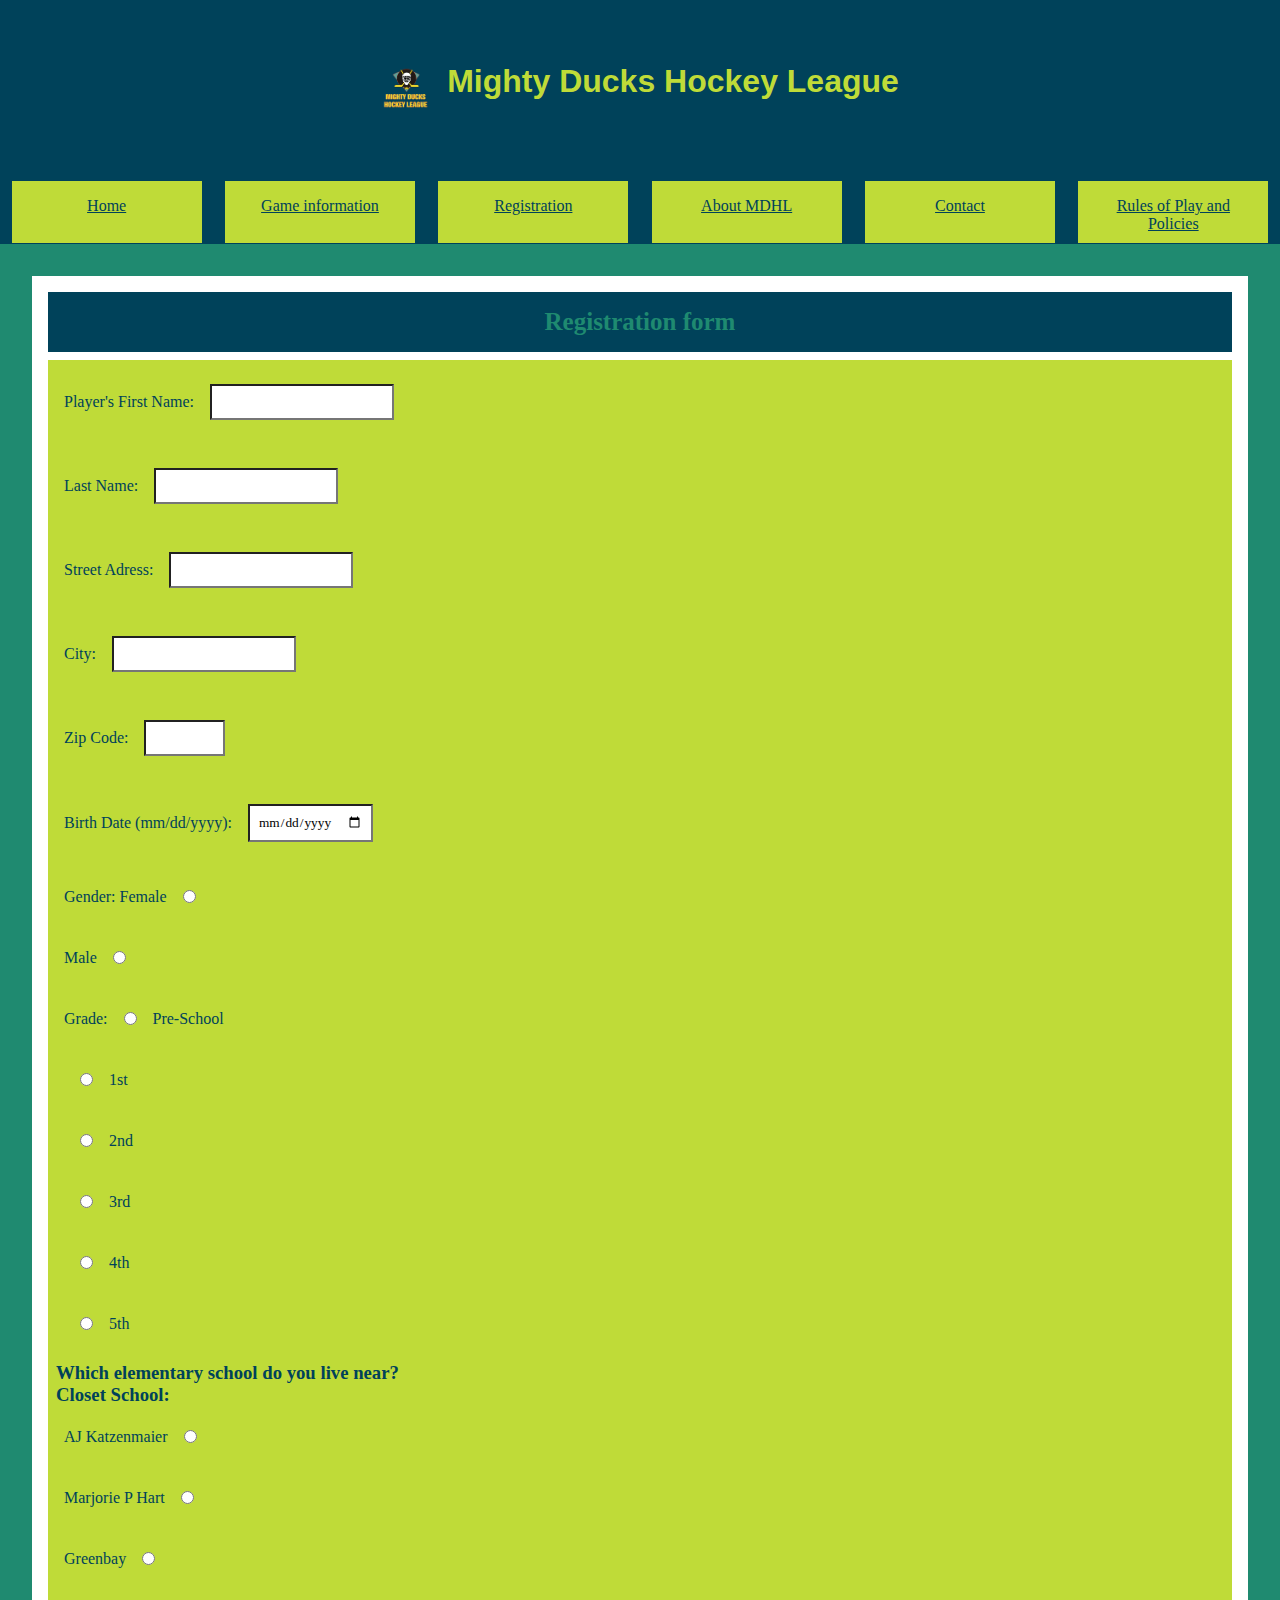
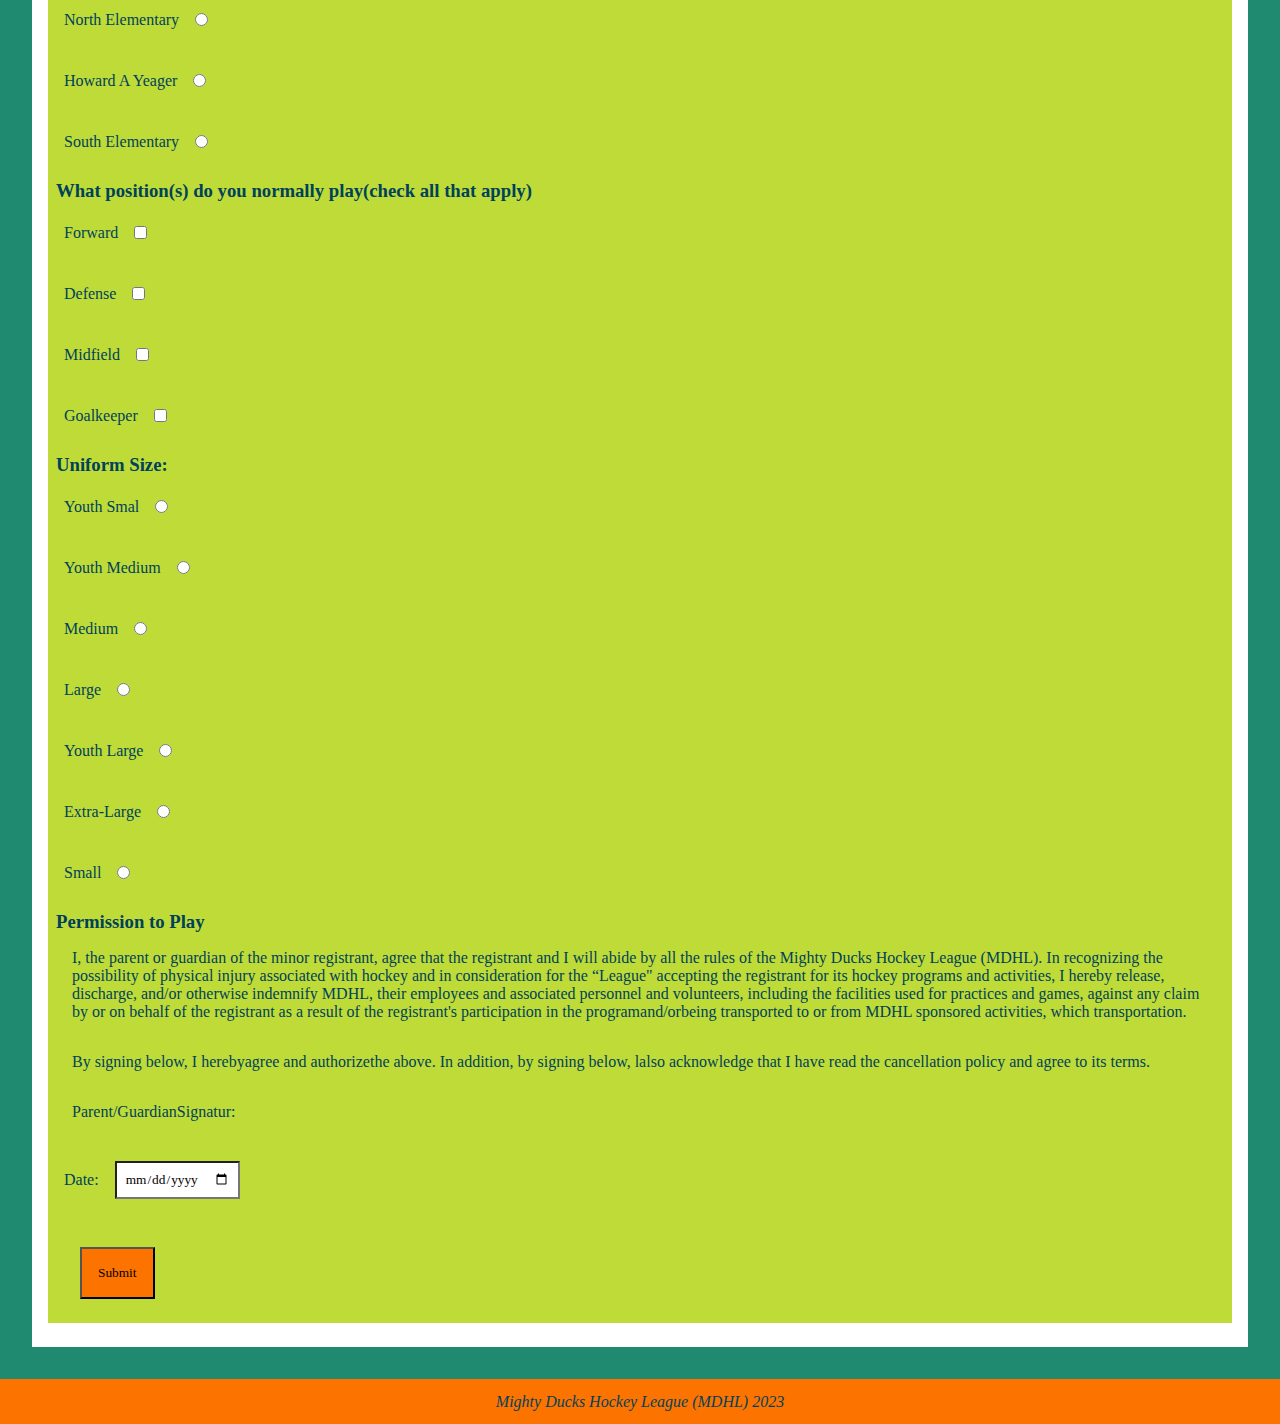
<file: registration.html>
<!DOCTYPE html>
<html lang="es">
  <head>
    <meta charset="UTF-8">
    <meta http-equiv="X-UA-Compatible" content="IE=edge">
    <meta name="viewport" content="width=device-width, initial-scale=1.0">
    <title>Mighty Ducks Hockey League</title>
    <link rel="stylesheet" href="./assets/style/style.css">
    <link rel="icon" type="image/x-icon" href="./assets/img/Logo-Mighty-ducks-1.png">
  </head>
  <body>
    <header>
      <a href="#">
        <img src="./assets/img/Logo-Mighty-ducks-1.png" alt="Logo Mighty Ducks Hockey League">
      </a>
      <h1>Mighty Ducks Hockey League</h1>
    </header>
    <nav>
      <a href="index.html">Home</a>
      <a href="game_information.html">Game information</a>
      <a href="#">Registration</a>
      <a href="aboutMDHL.html">About MDHL</a>
      <a href="contact.html">Contact</a>
      <a href="rules.html">Rules of Play and Policies</a>
    </nav>
    <main>
      <section>
        <h4>Registration form</h4>
        <form action="show_data.html" method="get">
          <fieldset>
            <label for="firstname">Player's First Name:
              <input type="text" name="firstname" id="firstname">
            </label>
            <label for="lastname">Last Name:
              <input type="text" name="lastname" id="lastname">
            </label>
            <label for="adress">Street Adress:
              <input type="text" name="adress" id="adress">
            </label>
            <label for="city">City:
              <input type="text" name="city" id="city">
            </label>
            <label for="zip-code">Zip Code:
              <input type="number" name="zip-code" id="zip-code" min="1000" max="2000">
            </label>
            <label for="birth-date">Birth Date (mm/dd/yyyy):
              <input type="date" name="birth-date" id="birth-date">
            </label>
            <label for="gender1">Gender:
                Female<input type="radio" name="female" id="gender1" value="Female">
            </label>
            <label for="gender2">
                Male<input type="radio" name="male" id="gender2" value="Male">
            </label>
            <label for="grade1">Grade:
              <input type="radio" name="Pre-School" id="grade1" value="Pre-School">Pre-School
            </label>
            <label for="grade2">
                <input type="radio" name="1st" id="grade2" value="1st">1st
            </label>
            <label for="grade3">
                <input type="radio" name="2nd" id="grade3" value="2nd">2nd
            </label>
            <label for="grade4">
                <input type="radio" name="3rd" id="grade4" value="3rd">3rd
            </label>
            <label for="grade5">
                <input type="radio" name="4th" id="grade5" value="4th">4th
            </label>
            <label for="grade6">
                <input type="radio" name="5th" id="grade6" value="5th">5th             
            </label>
          </fieldset>
          <fieldset>
            <h3>Which elementary school do you live near?</h3>
            <h3>Closet School:</h3>
            <label for="school1">AJ Katzenmaier
                <input type="radio" name="school" id="school1" value="AJ Katzenmaier">
            </label>            
            <label for="school2">Marjorie P Hart 
                <input type="radio" name="school" id="school2" value="Marjorie P Hart">
            </label>
            <label for="school3">Greenbay
                <input type="radio" name="school" id="school3" value="Greenbay">
            </label>            
            <label for="school4">North Elementary
                <input type="radio" name="school" id="school4" value="North Elementary">
            </label>
            <label for="school5">Howard A Yeager
                <input type="radio" name="school" id="school5" value="Howard A Yeager">
            </label>
            <label for="school">South Elementary
                <input type="radio" name="school" id="school" value="South Elementary">
            </label>
          </fieldset>
          <fieldset>
            <h3>What position(s) do you normally play(check all that apply)</h3>
            <label for="position1">
                Forward <input type="checkbox" name="position" id="position1" value="Forward">
            </label>
            <label for="position2">
                Defense <input type="checkbox" name="position" id="position2" value="Defense">
            </label>
            <label for="position3">
                Midfield <input type="checkbox" name="position" id="position3" value="Midfield">
            </label>
            <label for="position4">
                Goalkeeper<input type="checkbox" name="position" id="position4" value="Goalkeeper">
            </label>
          </fieldset>
          <fieldset>
            <h3>Uniform Size:</h3>
            <label for="uniform1">Youth Smal
                <input type="radio" name="uniform" id="uniform1" value="Youth Smal">
            </label>
            <label for="uniform2">Youth Medium
                <input type="radio" name="uniform" id="uniform2" value="Youth Medium">
            </label>
            <label for="uniform3">Medium
                <input type="radio" name="uniform" id="uniform3" value="Medium">
            </label>
            <label for="uniform4">Large
                <input type="radio" name="uniform" id="uniform4" value="Large">
            </label>
            <label for="uniform5">Youth Large
                <input type="radio" name="uniform" id="uniform5" value="Youth Large">
            </label>
            <label for="uniform6">Extra-Large
                <input type="radio" name="uniform" id="uniform6" value="Extra-Large">
            </label>
            <label for="uniform7">Small
                <input type="radio" name="uniform" id="uniform7" value="Small">
            </label>
          </fieldset>
          <fieldset>
              <h3>Permission to Play</h3>
              <p>I, the parent or guardian of the minor registrant, agree that
                the registrant and I will abide by all the rules of the Mighty
                Ducks Hockey League (MDHL). In recognizing the possibility of
                physical injury associated with hockey and in consideration for
                the “League" accepting the registrant for its hockey programs
                and activities, I hereby release, discharge, and/or otherwise
                indemnify MDHL, their employees and associated personnel and
                volunteers, including the facilities used for practices and
                games, against any claim by or on behalf of the registrant as a
                result of the registrant's participation in the
                programand/orbeing transported to or from MDHL sponsored
                activities, which transportation.
              </p>
              <p>
                By signing below, I herebyagree and authorizethe above. In
                addition, by signing below, lalso acknowledge that I have read
                the cancellation policy and agree to its terms.
              </p>
              <p>Parent/GuardianSignatur:</p>
              <label for="date">Date:
                <input type="date" name="date" id="date">
              </label>
              <label for="submit">
                <input type="submit" value="Submit" id="submit">
              </label>
          </fieldset>
        </form>
      </section>
    </main>
    <footer>
      <p>Mighty Ducks Hockey League (MDHL) 2023</p>
    </footer>
  </body>
</html>
</file>
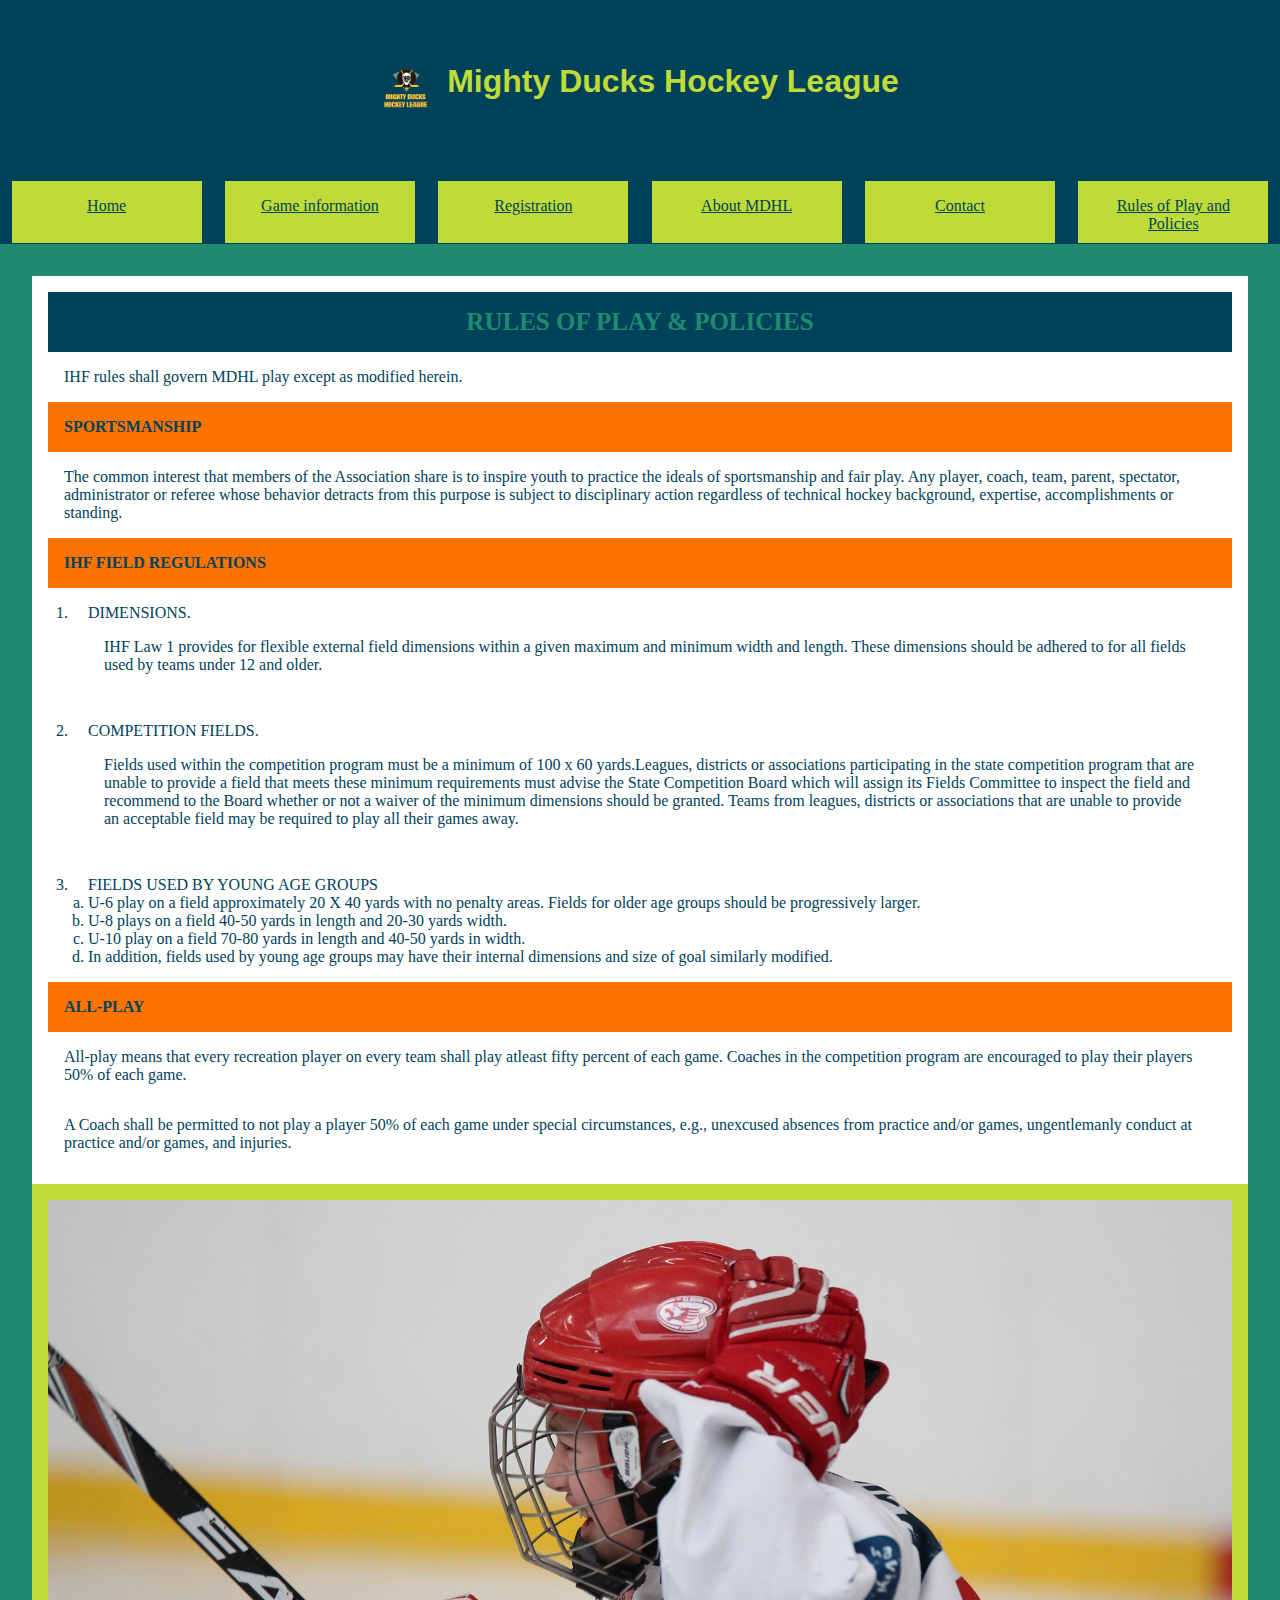
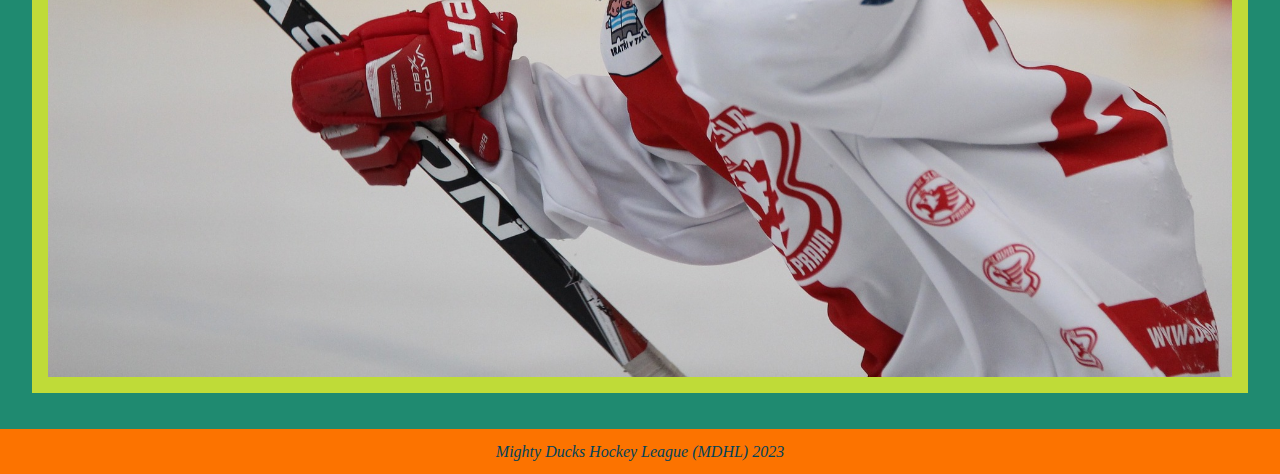
<file: rules.html>
<!DOCTYPE html>
<html lang="en">
  <head>
    <meta charset="UTF-8" />
    <meta http-equiv="X-UA-Compatible" content="IE=edge" />
    <meta name="viewport" content="width=device-width, initial-scale=1.0" />
    <title>Mighty Ducks Hockey League</title>
    <link rel="stylesheet" href="./assets/style/style.css" />
    <link rel="icon" type="image/x-icon" href="./assets/img/Logo-Mighty-ducks-1.png">
  </head>
  <body>
    <header>
        <a href="index.html">
            <img src="./assets/img/Logo-Mighty-ducks-1.png" alt="Logo Mighty Ducks Hockey League">
        </a>
        <h1>Mighty Ducks Hockey League</h1>
    </header>
    <nav>
        <a href="index.html">Home</a>
        <a href="game_information.html">Game information</a>
        <a href="registration.html">Registration</a>
        <a href="aboutMDHL.html">About MDHL</a>
        <a href="contact.html">Contact</a>
        <a href="#">Rules of Play and Policies</a>
    </nav> 
    <main>
      <section>
        <h4>RULES OF PLAY & POLICIES</h4>
        <p>IHF rules shall govern MDHL play except as modified herein.</p>  
        <h5>SPORTSMANSHIP</h5>
        <ul>
          <li>
            The common interest that members of the Association share is to inspire
            youth to practice the ideals of sportsmanship and fair play. Any player,
            coach, team, parent, spectator, administrator or referee whose behavior
            detracts from this purpose is subject to disciplinary action regardless of
            technical hockey background, expertise, accomplishments or standing.
          </li>
        </ul>
        <h5>IHF FIELD REGULATIONS</h5>
          <ol>
            <li class="list-regulation"> DIMENSIONS.
              <ul>
                <li>IHF Law 1 provides for flexible external field dimensions within a given
                maximum and minimum width and length. These dimensions should be adhered
                to for all fields used by teams under 12 and older.</li>
              </ul>
            </li>
            <li class="list-regulation">COMPETITION FIELDS.
              <ul>
                <li>Fields used within the competition program must be a minimum of 100 x 60
                yards.Leagues, districts or associations participating in the state
                competition program that are unable to provide a field that meets these
                minimum requirements must advise the State Competition Board which will
                assign its Fields Committee to inspect the field and recommend to the
                Board whether or not a waiver of the minimum dimensions should be granted.
                Teams from leagues, districts or associations that are unable to provide
                an acceptable field may be required to play all their games away.
                </li>
              </ul>
            </li>
            <li class="list-regulation"> FIELDS USED BY YOUNG AGE GROUPS
              <ol>
                <li class="ordered-list-fields">U-6 play on a field approximately 20 X 40 yards with no penalty areas.
                  Fields for older age groups should be progressively larger.</li>
                <li class="ordered-list-fields">U-8 plays on a field 40-50 yards in length and 20-30 yards width.</li>
                <li class="ordered-list-fields">U-10 play on a field 70-80 yards in length and 40-50 yards in width.</li>
                <li class="ordered-list-fields">In addition, fields used by young age groups may have their internal
                  dimensions and size of goal similarly modified.</li>
              </ol>
            </li>
          </ol>
        <h5>ALL-PLAY</h5>
          <ul>
            <li>All-play means that every recreation player on every team shall play
            atleast fifty percent of each game. Coaches in the competition program are
            encouraged to play their players 50% of each game.
            </li>
            <li>A Coach shall be permitted to not play a player 50% of each game under
                special circumstances, e.g., unexcused absences from practice and/or
                games, ungentlemanly conduct at practice and/or games, and injuries.
            </li>
          </ul>
      </section>
      <figure>
        <img src="./assets/img/hockey1.jpg" alt="Mighty Ducks Hockey League">
      </figure>
    </main>
    <footer>
        <p>Mighty Ducks Hockey League (MDHL) 2023</p>
    </footer>
  </body>
</html>
</file>
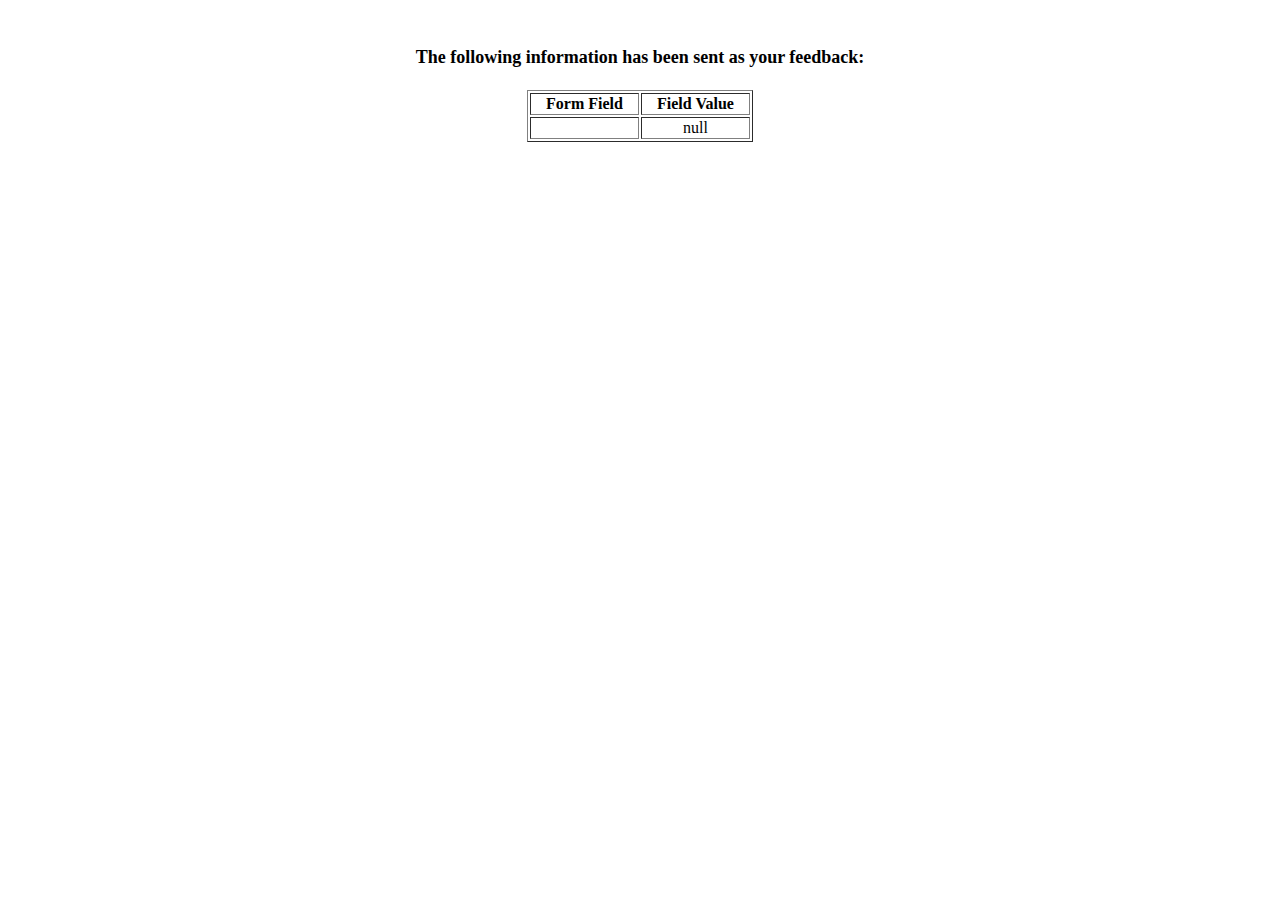
<file: show_data.html>
<html>
<head>
<title>Feedback Sent</title>
</head>
<body>
<p align=center>&nbsp;</p>
<h1 align=center><font size="+1">The following information has been sent as your
  feedback:</font></h1>

<table border="1" align=center width="226">
  <tr>
    <th align="center">Form Field</th>
    <th align="center">Field Value</th>
  </tr>

<script language="javascript">
var args = location.search.substr(1).split('&');
for (var i = 0; i < args.length; ++i) {
  var parts = args[i].split('=');
  if (parts != null) {
    var field = parts[0];
    var value = parts[1];
    if (value == null) {
      value = "null"
    }
    else {
      value = '"' + unescape(value.replace(/\+/g, ' ')) + '"';
    }

    document.writeln('<tr><td align="center">' + field + '</td>');
    document.writeln('<td align="center">' + value + '</td></tr>');
  }
}
</script>

<noscript>
<tr><td>
<p>You need to turn on Javascript in your browser.</p>

<p>In Microsoft Internet Explorer 4 or greater:</p>
<ul>
<li>From the "Tools" menu (in IE 4, it's the "View" menu), select "Internet Options".</li>
<li>Click on the "Security" tab.</li>
<li>Click on the "Custom Level" button. (In IE 4, select "Custom"
and then click on "Settings...".)</li>
<li>Under "Active scripting" make sure "Enable" is selected.</li>
</ul>

<p>In Netscape version 4 or greater:</p>
<ul>
<li>From the <b>Edit</b> menu, select <b>Preferences</b>.</li>
<li>In the <b>Category</b> list on the left, click on the word "Advanced".</li>
<li>In the panel on the right, make sure "Enable JavaScript" is checked.</li>
<li>Click the <b>OK</b> button.</li>
</ul>

</td></tr>
</noscript>

</table>
</body>
</html>
</file>
<file: assets/style/style.css>
*{
    padding: 0;
	margin: 0;
	box-sizing: border-box;
    font-family:Georgia, 'Times New Roman', Times, serif
}

:root{
    --color-uno: #00425A;
    --color-dos: #1F8A70;
    --color-tres: #BFDB38;
    --color-cuatro: #FC7300;
}
header{
    background-color: var(--color-uno);
    min-width: 10vh; 
    min-height: 20vh;
    display: flex;
    padding: 1rem;
    align-content: center;
    justify-content: center;
    flex-wrap: wrap;
    gap: 1rem;    
}

header img {  
    height: 50px;
    width: 50px;
}

h1 {
    font-family:'Segoe UI', Tahoma, Geneva, Verdana, sans-serif;
    font-size: 2rem;
    color: var(--color-tres);
    /* background-color: var(--color-dos); */
    text-align: center;
}

nav{
    background-color: var(--color-uno);
    display: flex;
    flex-wrap: wrap;
    justify-content: space-around;
}

nav a{
    color: var(--color-uno);
    background-color:var(--color-tres);
    border: 1px solid var(--color-uno);
    width: 12rem;
    height: 4rem;
    padding: 1rem;
    text-align: center;
}

a:hover{
    background-color: var(--color-cuatro);
    color:var(--color-uno);
    border-color: var(--color-dos);
}

main{
    background-color: var(--color-dos);
    min-height: 79vh;
    padding: 2rem;
}

section {
    background-color: white;
    color: var(--color-uno);
    padding: 1rem;
}
section p{
    padding: 1rem;
    color: var(--color-uno);
    font-size: 1rem;
}

h4 {
    background-color: var(--color-uno);
    color:  var(--color-dos);
    font-size: 25px;
    padding: 1rem;
    text-align: center;
}

h5{
    background-color: var(--color-cuatro);
    color:  var(--color-uno);
    font-size: 1rem;
    padding: 1rem;
}

table{
    width: 100%;
    border: 3px solid var(--color-uno);
    background-color: var(--color-cuatro);
    border-collapse: collapse;
    border-spacing: 1em;
    color: var(--color-uno);
}

th{
    border: 2px solid var(--color-uno);
}

td{
    border: 2px solid var(--color-uno);
    margin: 1em;
    padding: 2em;
    font-size: 1rem;
}

td > iframe{
    width: 150px;
    height: 150px;    
}

form {
    background-color: var(--color-tres);    
}

fieldset {
    border: 0px;
    margin: 0.5rem;
}

label{
    
    padding: 0.5rem;
    display: flex;
    align-content: center;
    align-items: center;
    flex-wrap: wrap;     
}

input{
    background-color: white;
    margin: 1rem;
    padding: 0.5rem;
}



#submit {
    padding: 1rem;
    background-color: var(--color-cuatro);
}

dl{
    color:  var(--color-uno);
    padding: 1rem;
}
dl > dt{
    display: inline-block;
    font-size: large;
    font-weight: bold;
}
dd{
    display: inline-block;
    font-size: 1em;
}
.list-inline-block {
    display: inline-block;
}

ol{
    color: var(--color-uno);
    font-size: 1rem;
    padding: 0;    
}

li{
    margin-left: 0px;
    padding: 1rem;
    list-style-type:none;
}

.list-regulation{
    list-style-type:decimal;
    margin-left: 1.5rem;
}

.ordered-list-fields{
    list-style-type:lower-alpha;
    padding: 0;
    margin: 0;
}

ul{
    color:  var(--color-uno);
    font-size: 1rem;
}

figure img{
    background-color: var(--color-tres);
    width: 100%;
    padding: 1rem;
}

footer{
    background-color: var(--color-cuatro);
    color: var(--color-uno);
    font-size: 1rem;
    font-style: italic;
    min-height: 5vh;
    display: flex;
    justify-content: center;
    align-items: center;
}
</file>
